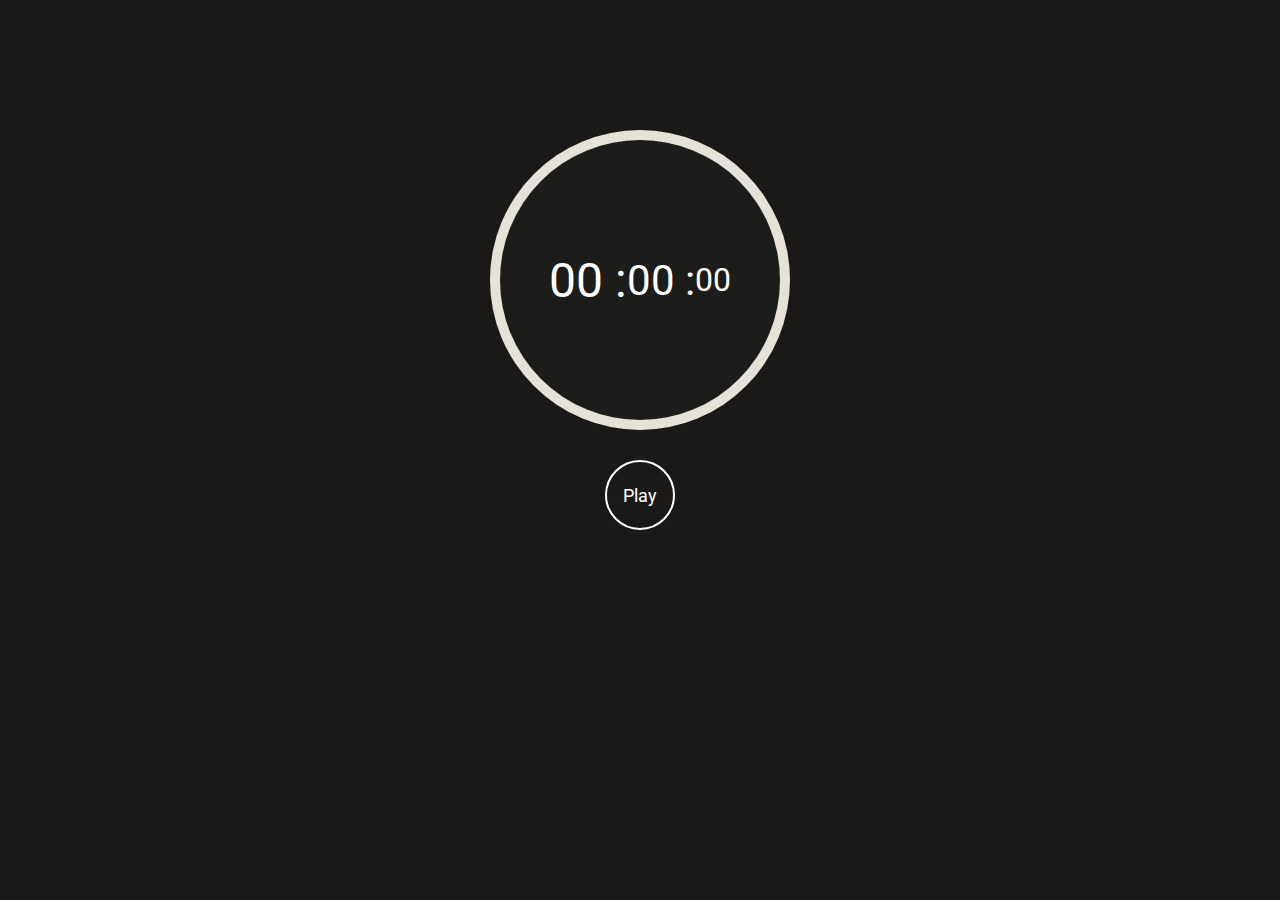
<file: Prodigy Internship/PRODIGY_WD_02/index.html>
<!DOCTYPE html>
<html lang="en">

<head>
    <meta charset="UTF-8">
    <meta name="viewport" content="width=device-width, initial-scale=1.0">
    <title>StopWatch</title>
    <link rel="preconnect" href="https://fonts.googleapis.com">
    <link rel="preconnect" href="https://fonts.gstatic.com" crossorigin>
    <link href="https://fonts.googleapis.com/css2?family=Roboto&display=swap" rel="stylesheet">
    <link rel="shortcut icon" href="assets/img/favicon.ico" type="image/x-icon" />
    <link rel="stylesheet" href="assets/style.css">
    <script src="assets/script.js" defer></script>
</head>

<body>
    <div class="container">
        <div class="watch">
            <div class="outer-circle">
                <div class="inner-circle">
                    <span class="min">00 :</span>
                    <span class="sec">00 :</span>
                    <span class="msec">00</span>
                </div>
            </div>
        </div>
    </div>
    <div class="buttons">
        <button class="resetbtn btn visibility">Reset</button>
        <button class="playbtn btn">Play</button>
        <button class="lapbtn btn visibility">Lap</button>
    </div>
    <ul class="laps">
    </ul>
    <button class="clearbtn laptime">Clear</button>
</body>

</html>
</file>
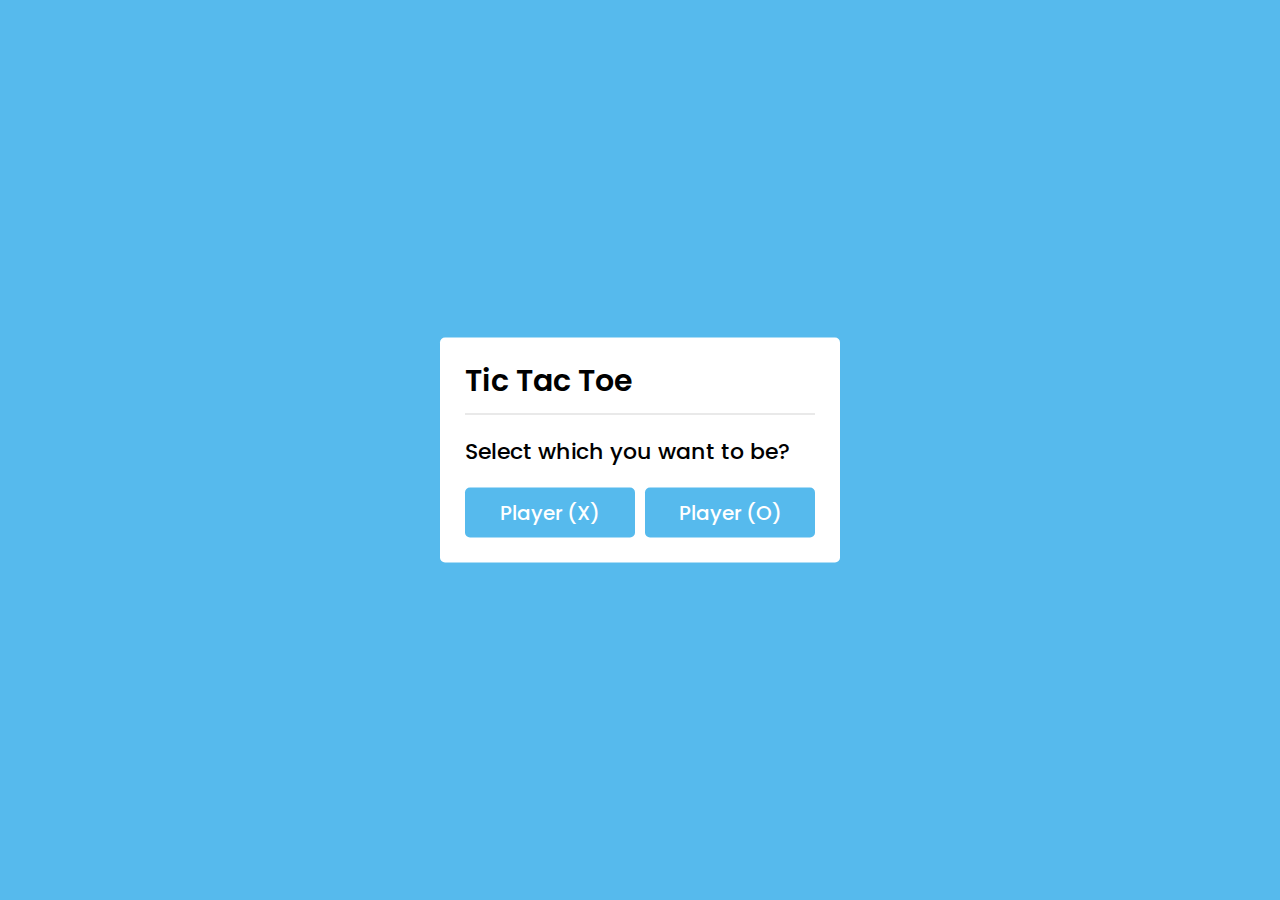
<file: Prodigy Internship/PRODIGY_WD_03/index.html>
<!DOCTYPE html>
<html lang="en">
<head>
    <meta charset="UTF-8">
    <link rel="shortcut icon" href="img/tic-tac-toe.png" type="image/x-icon">
    <title>TicTacToe</title>
    <link rel="stylesheet" href="style.css">
    <link rel="stylesheet" href="https://cdnjs.cloudflare.com/ajax/libs/font-awesome/5.15.3/css/all.min.css"/>
</head>
<body>
  <!-- select box -->
  <div class="select-box">
    <header>Tic Tac Toe</header>
    <div class="content">
      <div class="title">Select which you want to be?</div>
      <div class="options">
        <button class="playerX">Player (X)</button>
        <button class="playerO">Player (O)</button>
      </div>
    </div>
  </div> 

  <!-- playboard section -->
  <div class="play-board">
    <div class="details">
      <div class="players">
        <span class="Xturn">X's Turn</span>
        <span class="Oturn">O's Turn</span>
        <div class="slider"></div>
      </div>
    </div>
    <div class="play-area">
      <section>
        <span class="box1"></span>
        <span class="box2"></span>
        <span class="box3"></span>
      </section>
      <section>
        <span class="box4"></span>
        <span class="box5"></span>
        <span class="box6"></span>
      </section>
      <section>
        <span class="box7"></span>
        <span class="box8"></span>
        <span class="box9"></span>
      </section>
    </div>
  </div>

  <!-- result box -->
  <div class="result-box">
    <div class="won-text"></div>
    <div class="btn"><button>Replay</button></div>
  </div>

  <script src="script.js"></script>

</body>
</html>
</file>
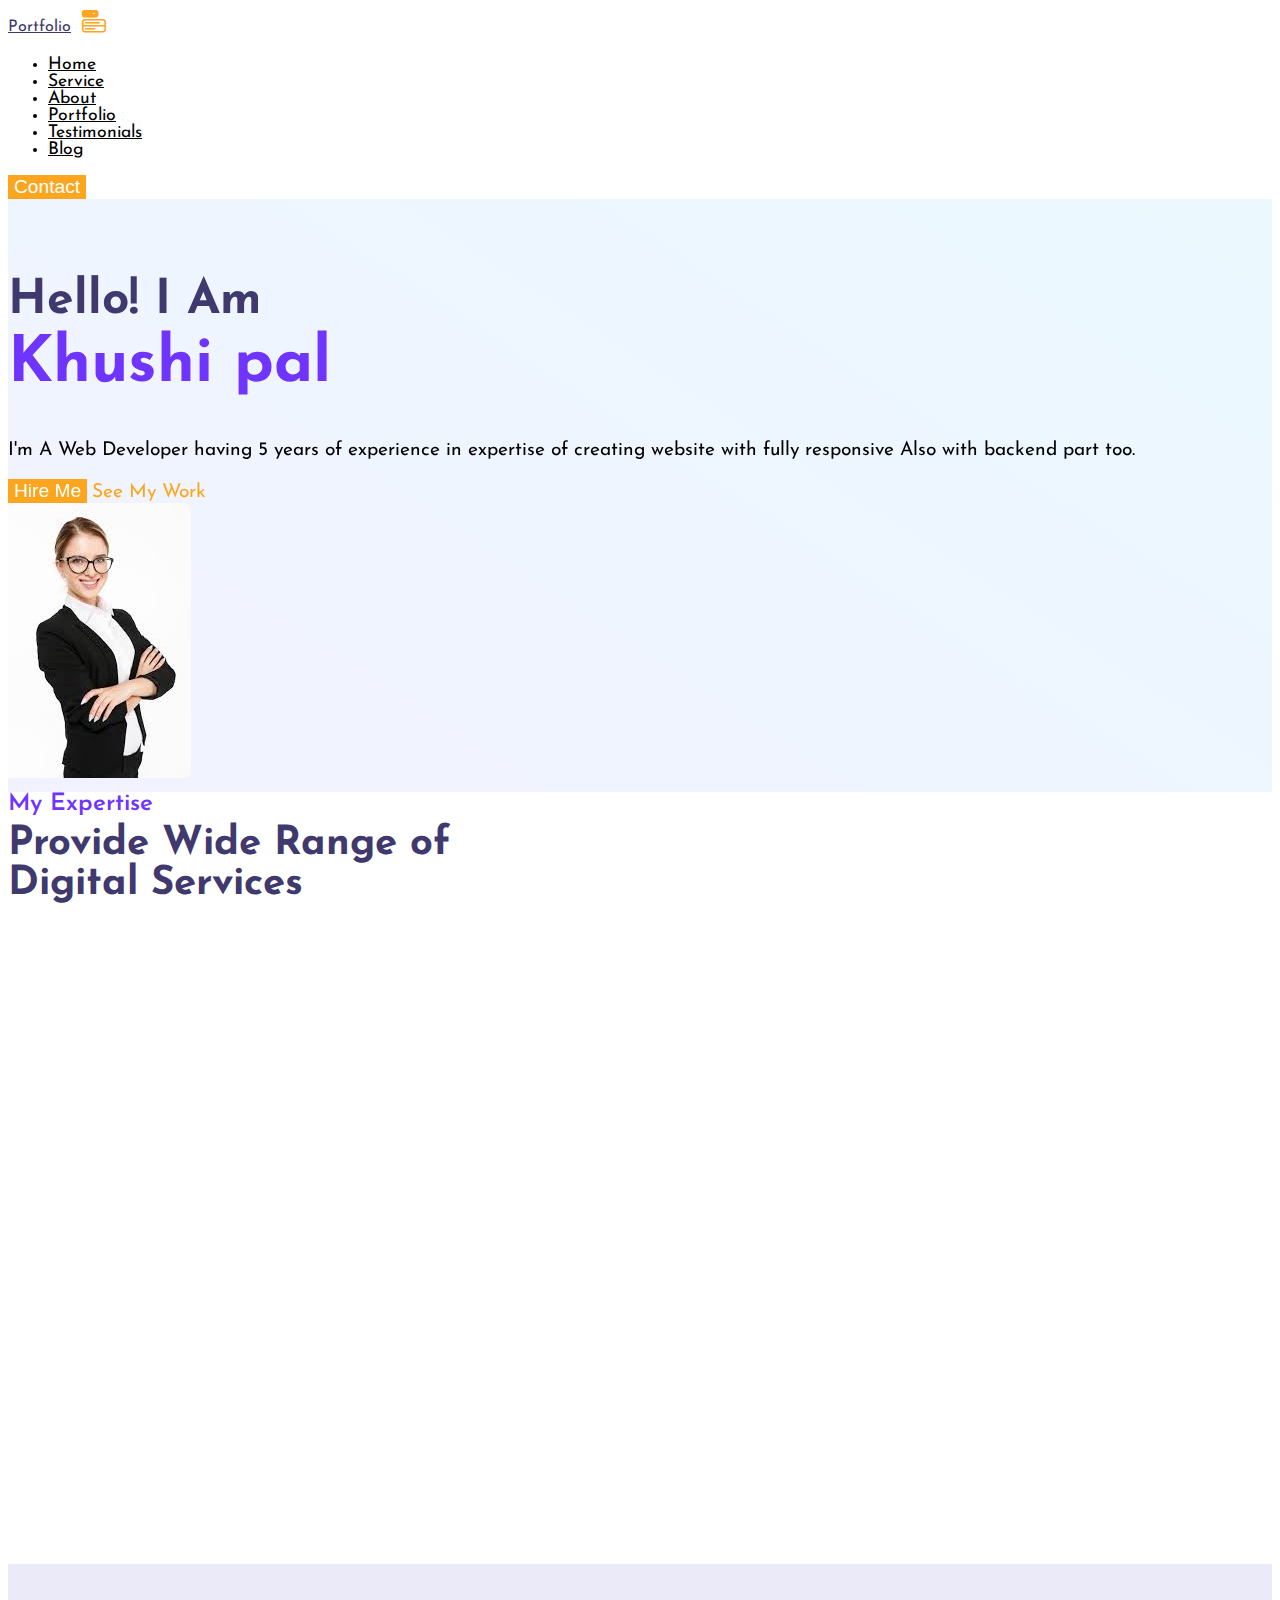
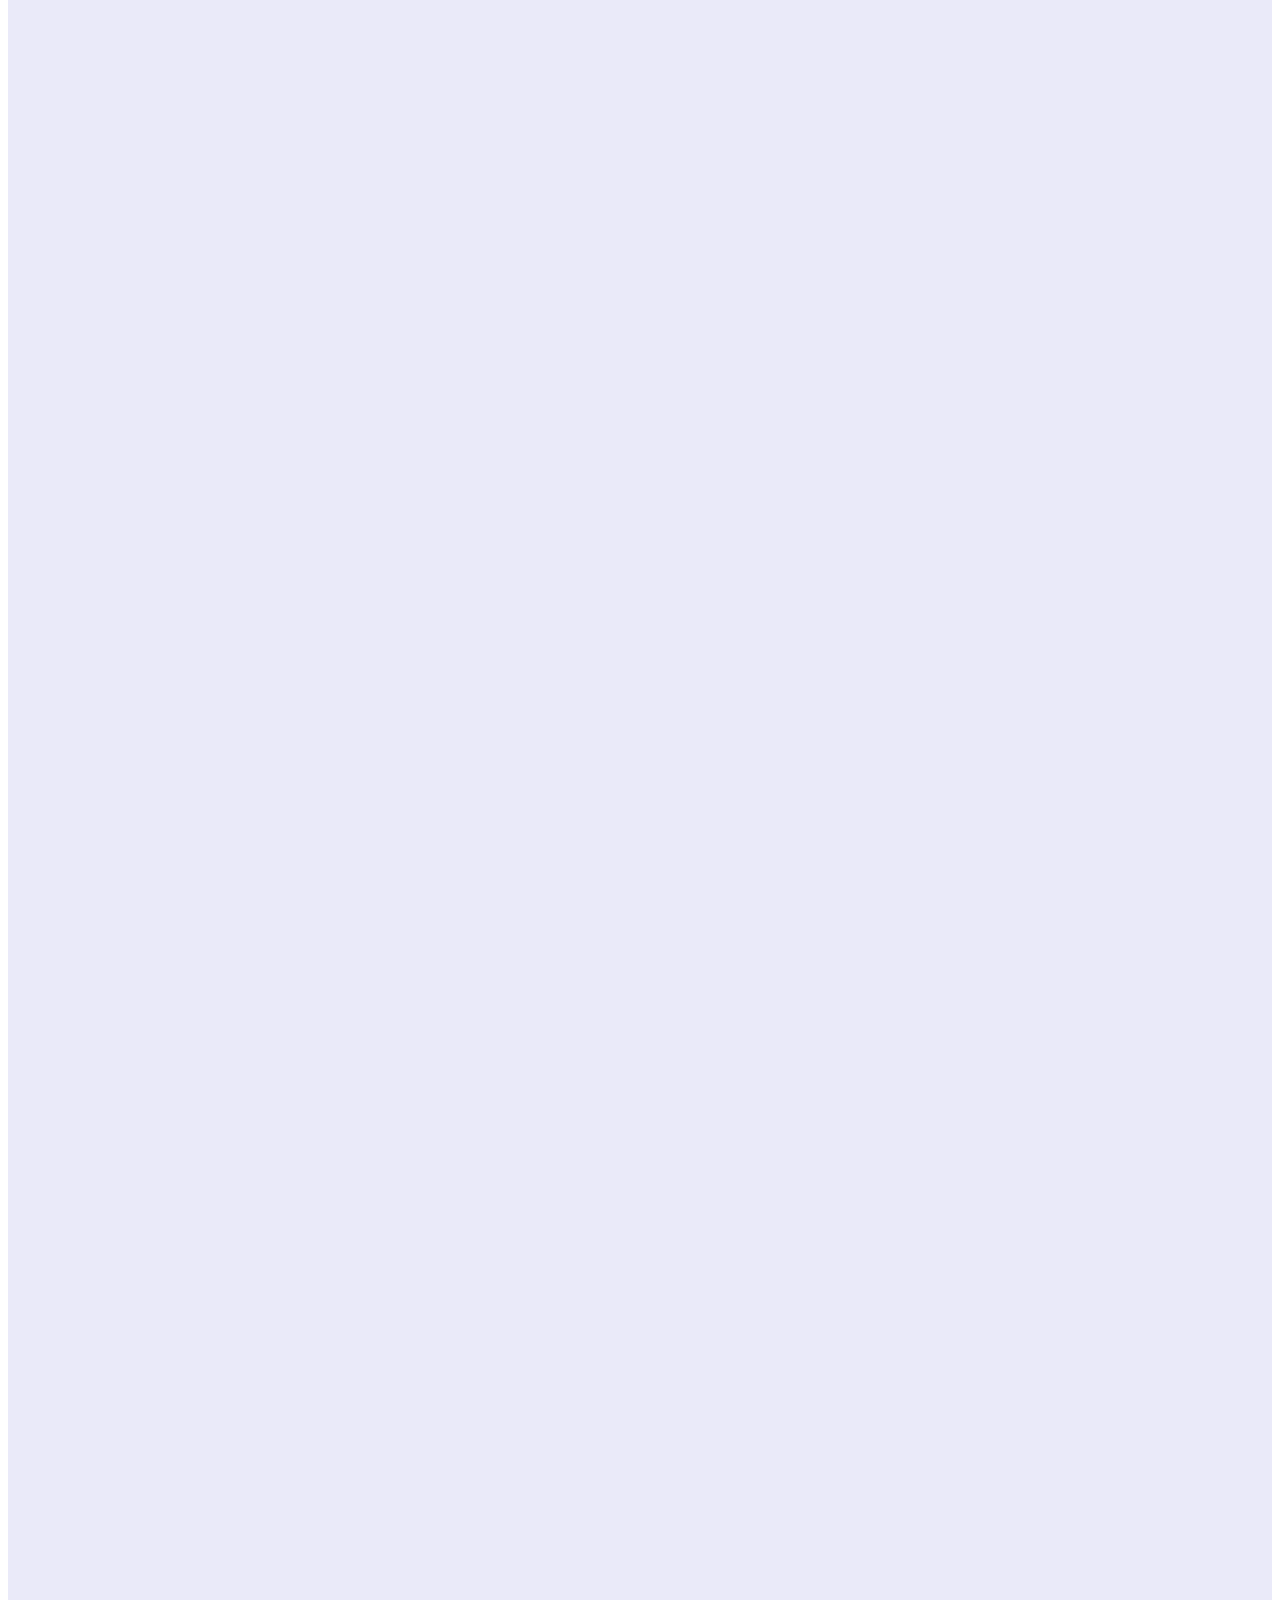
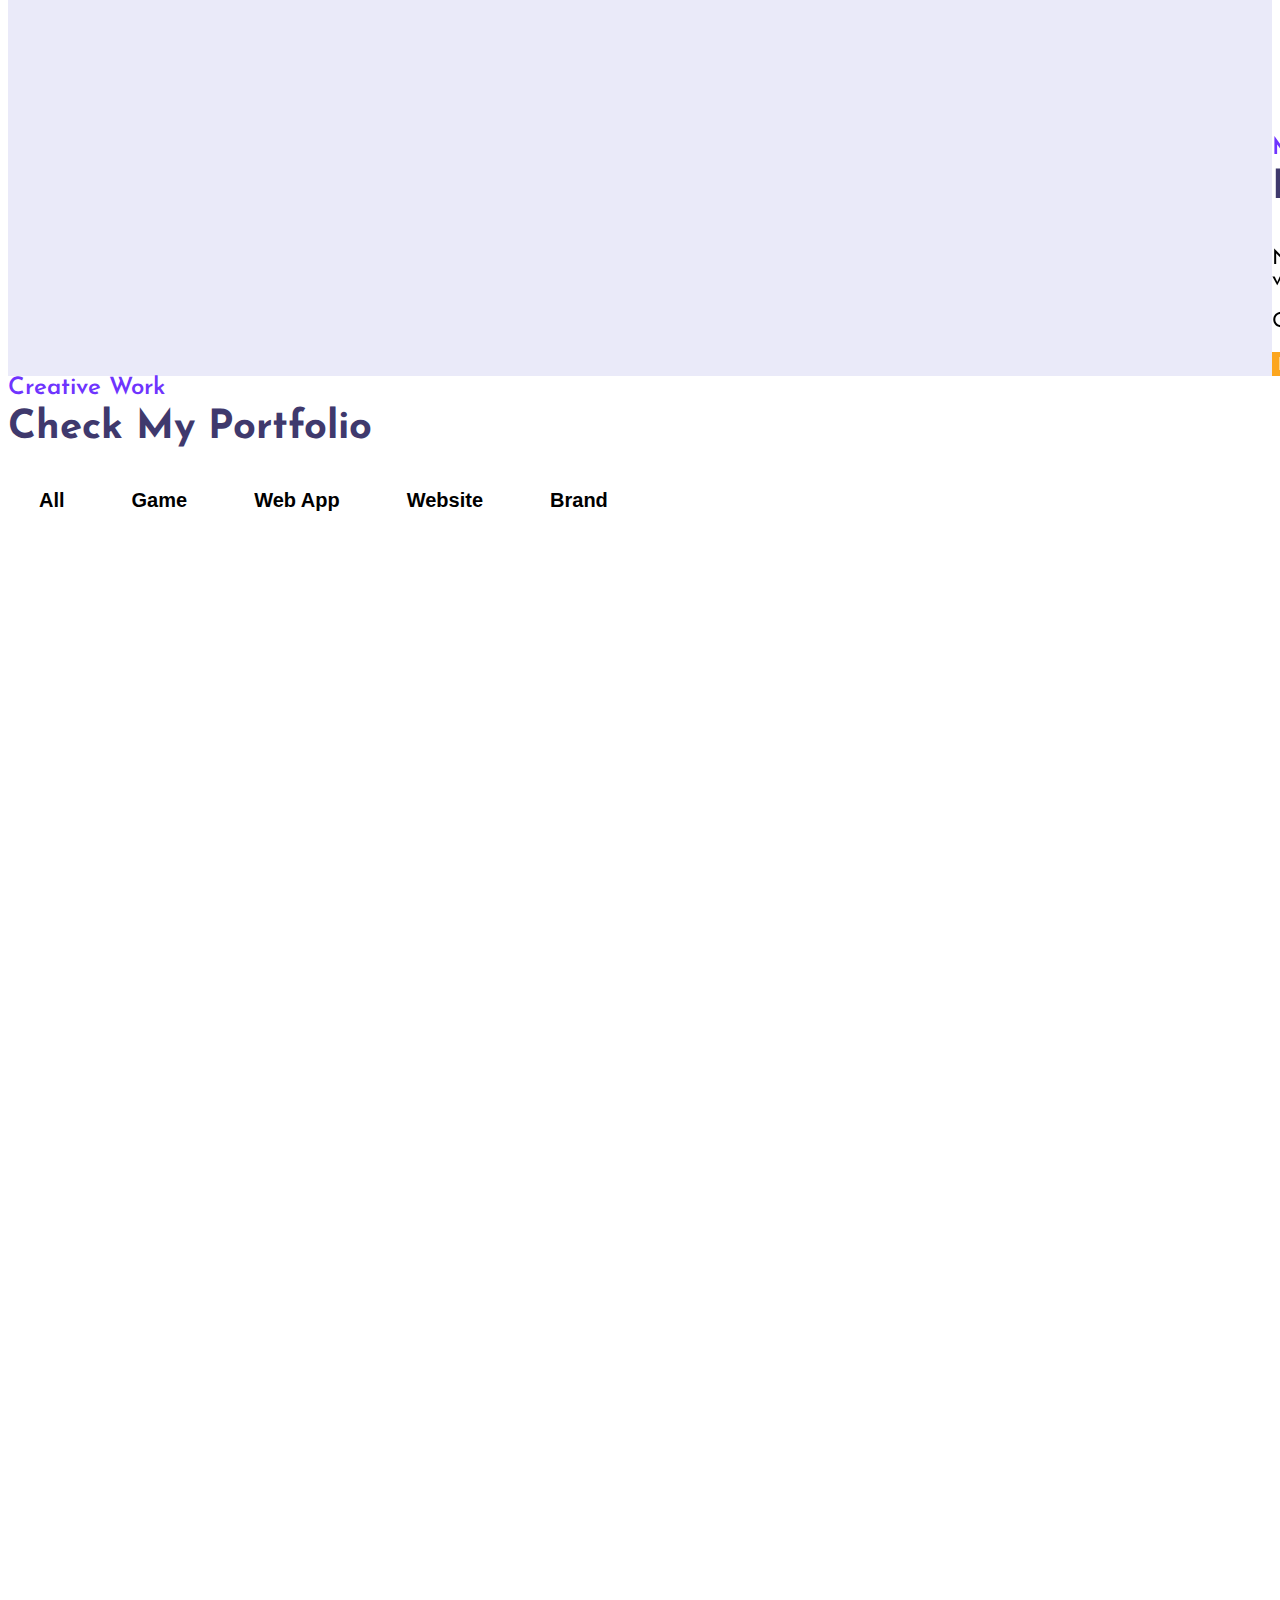
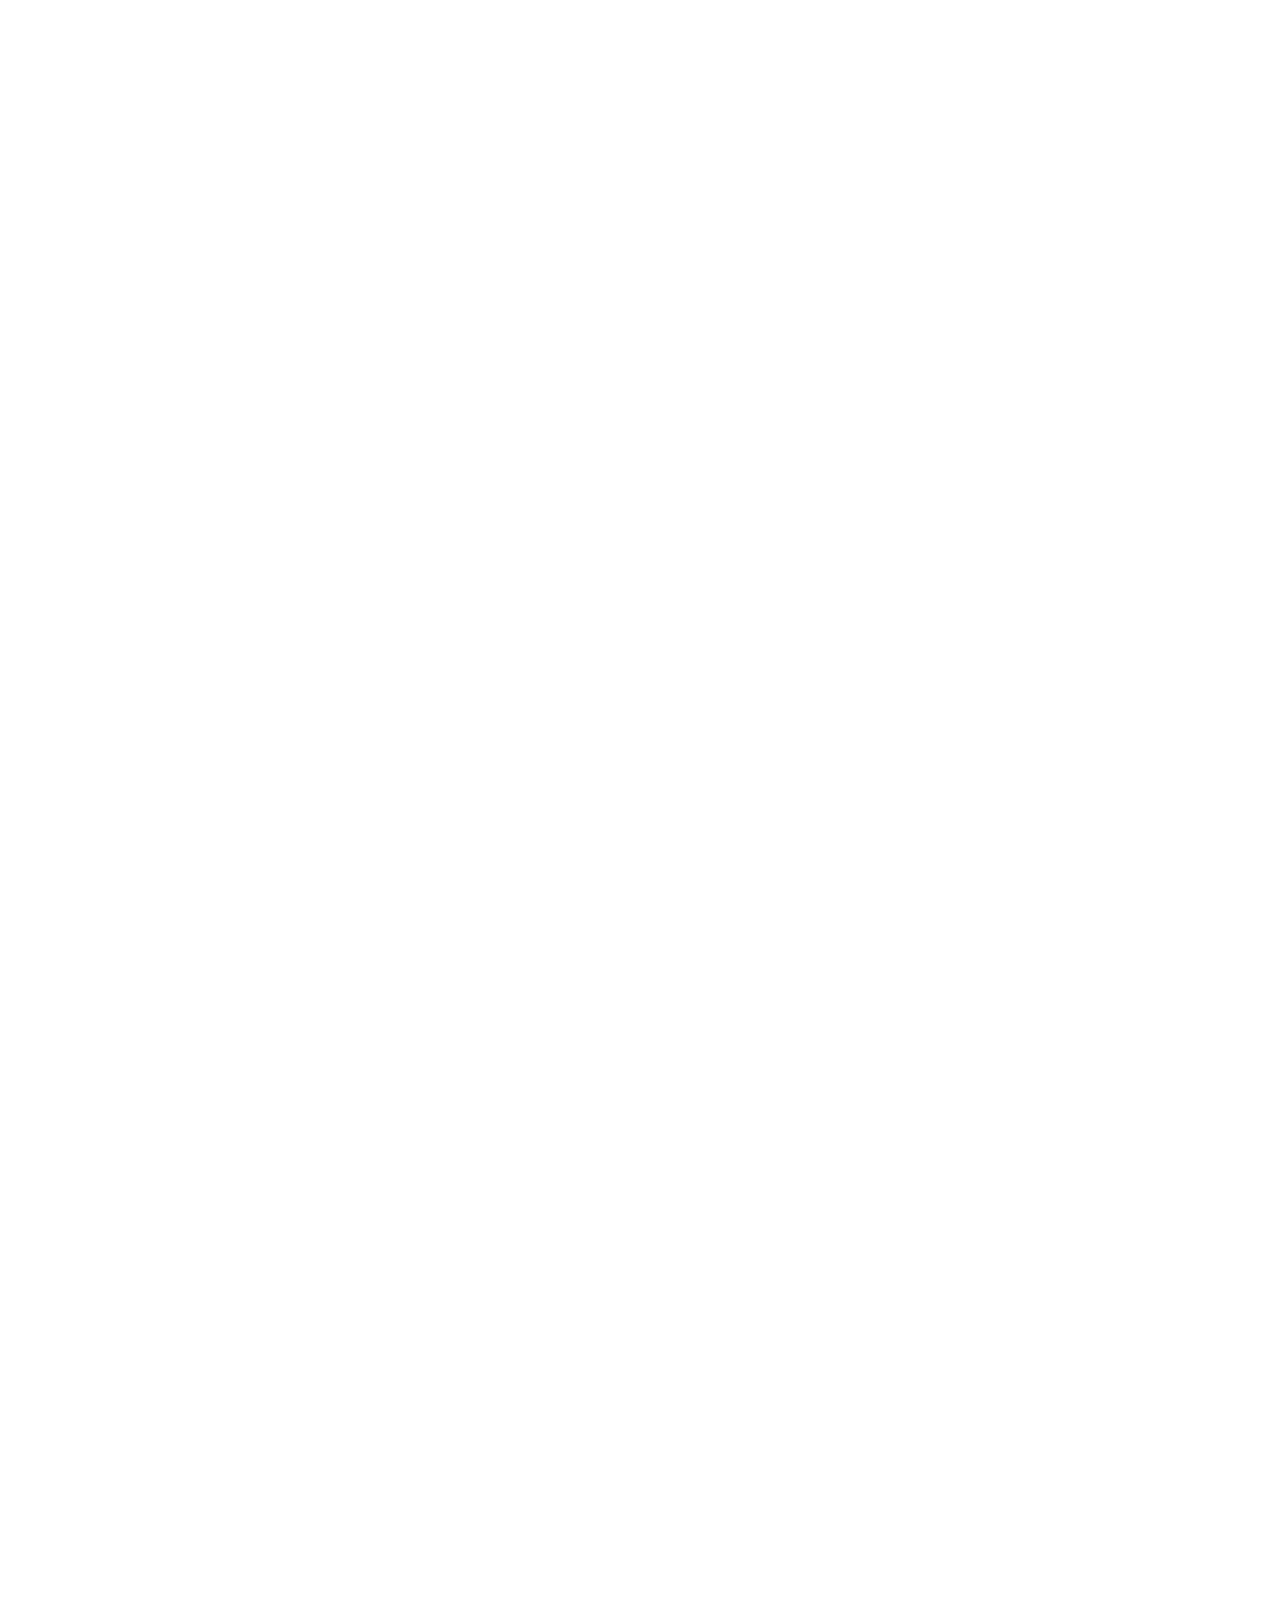
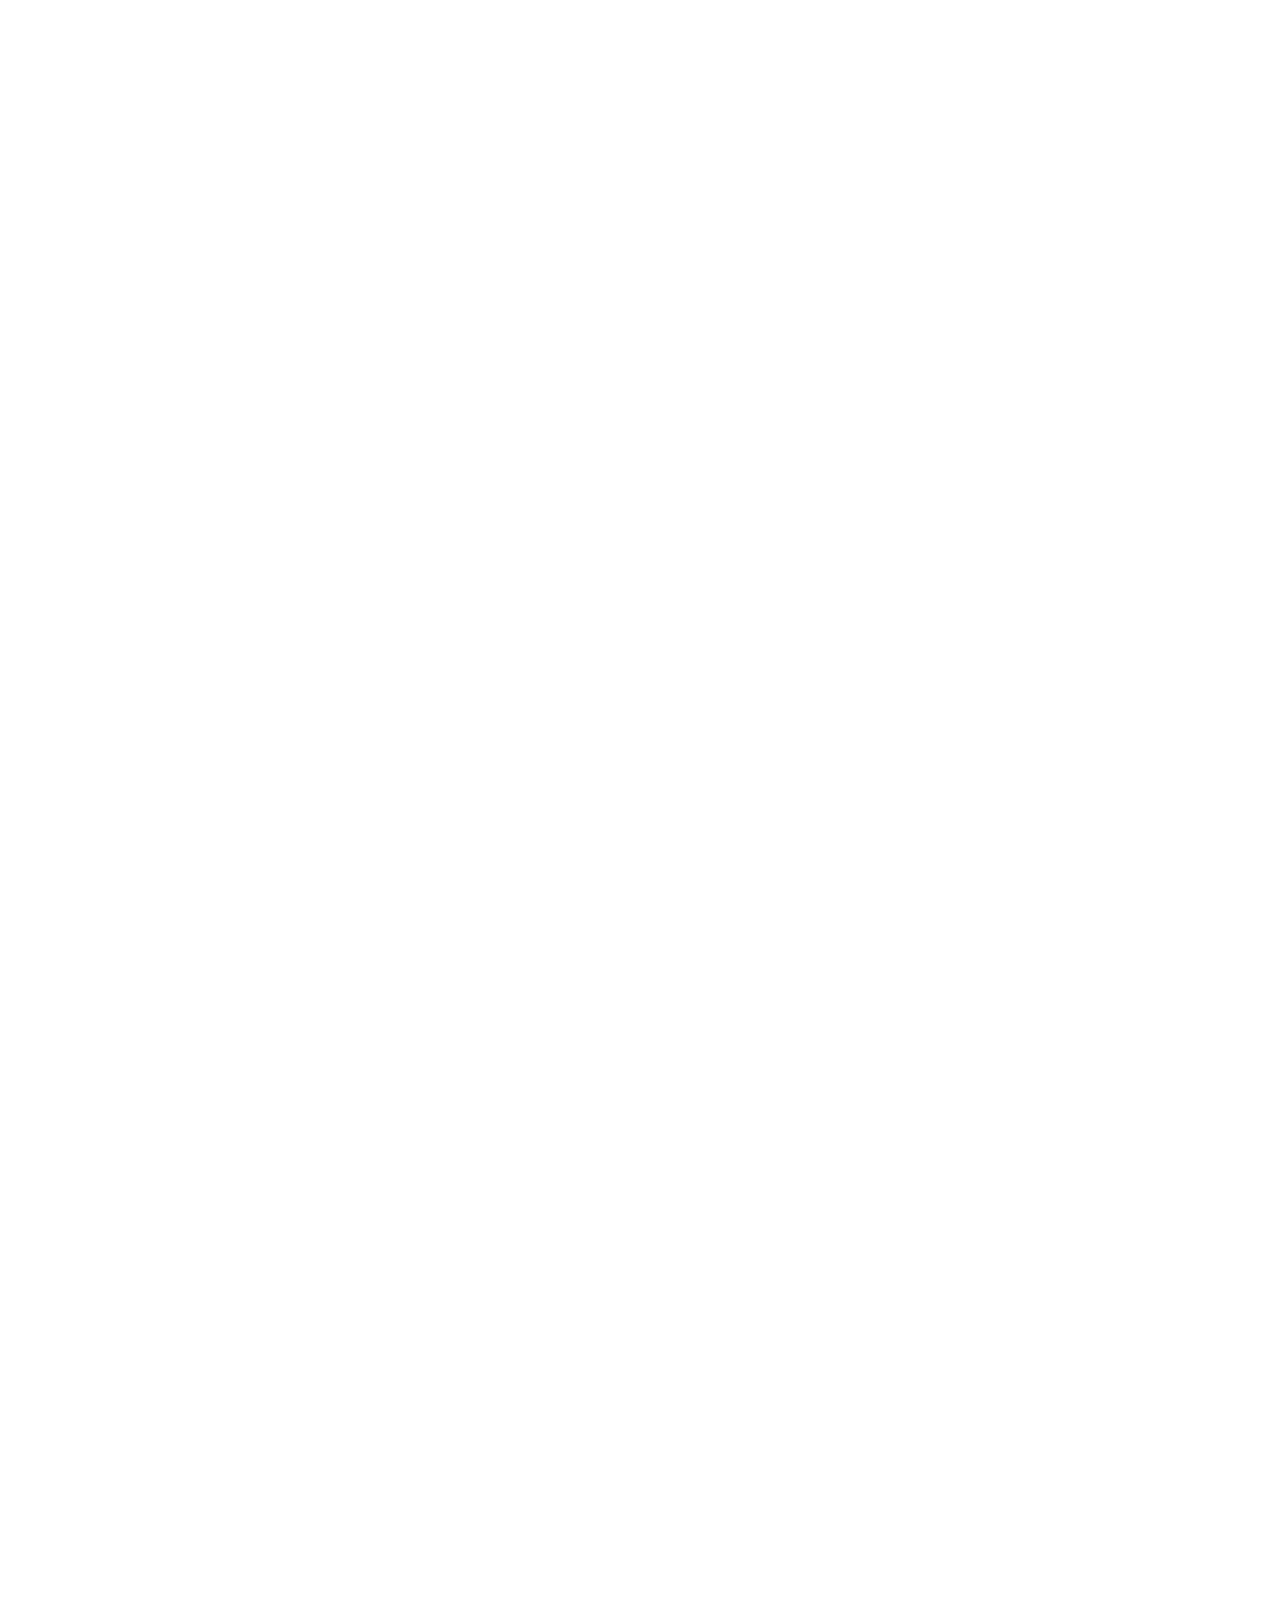
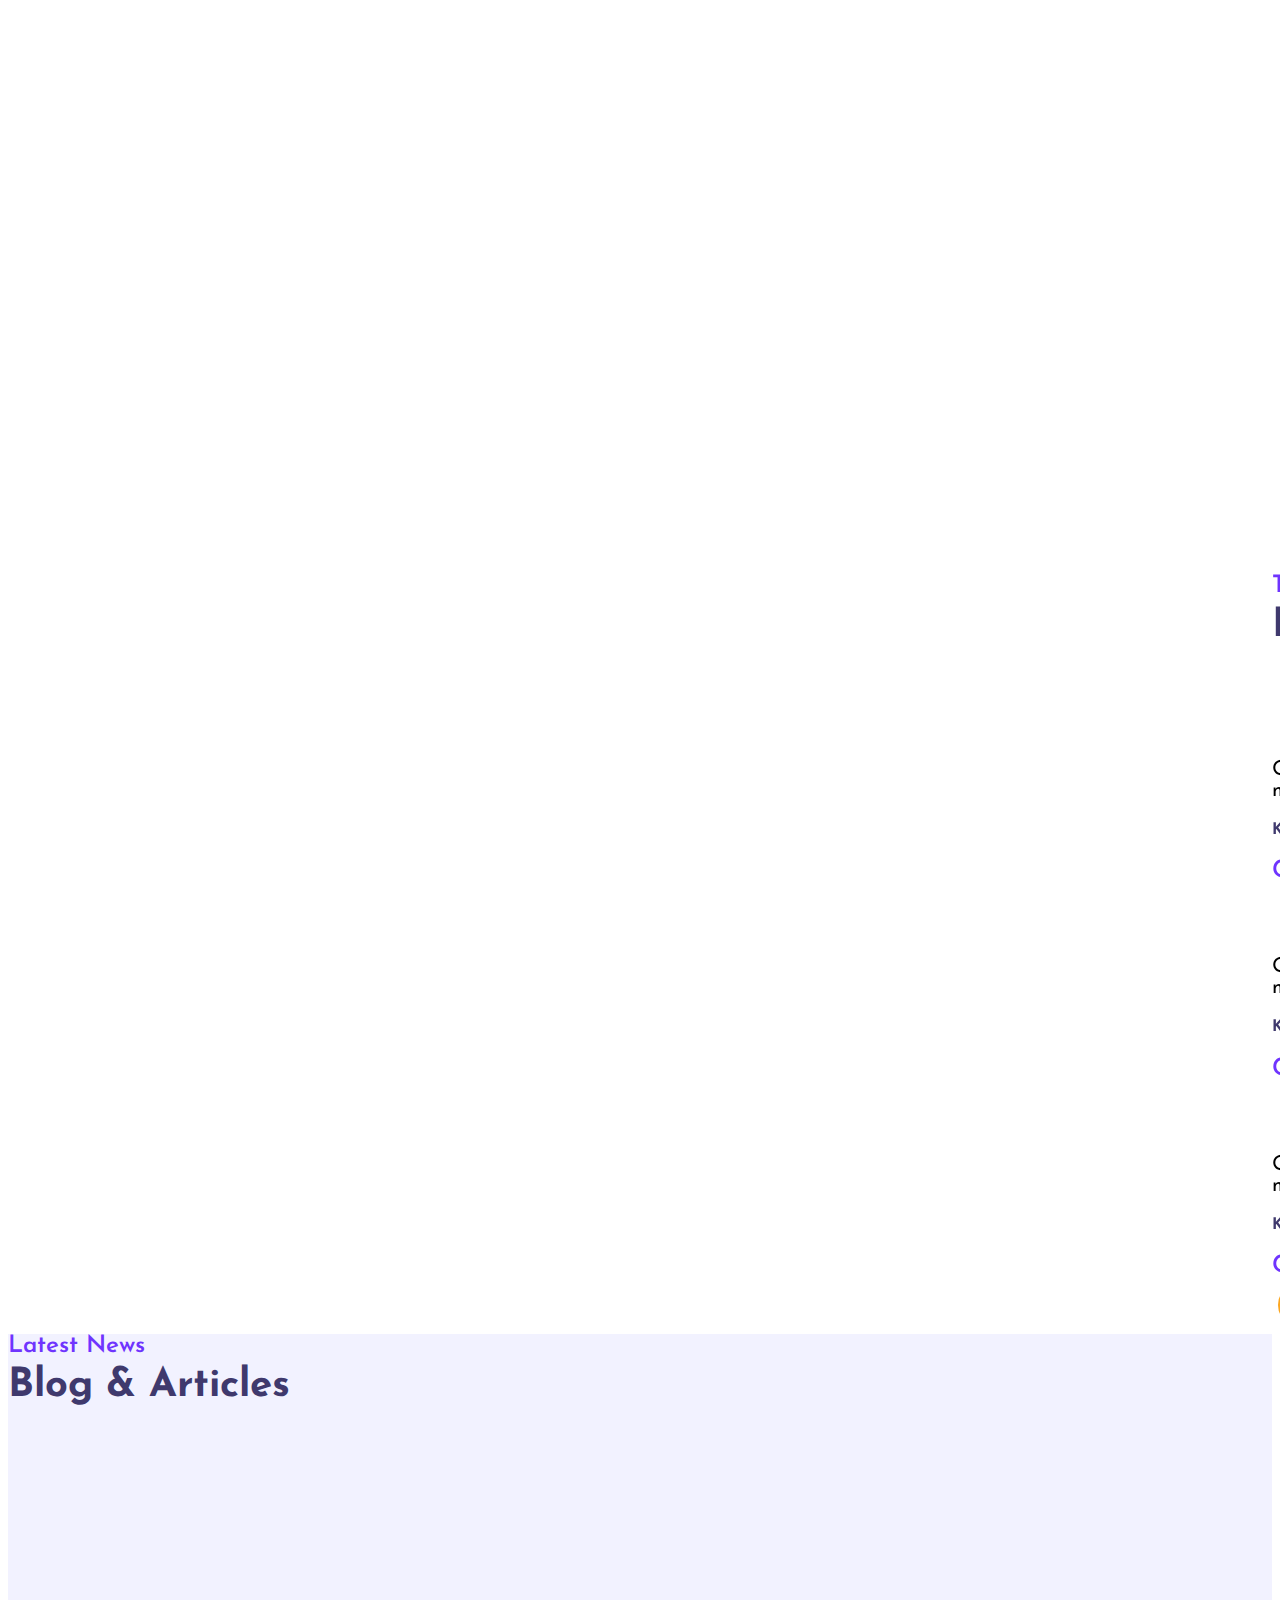
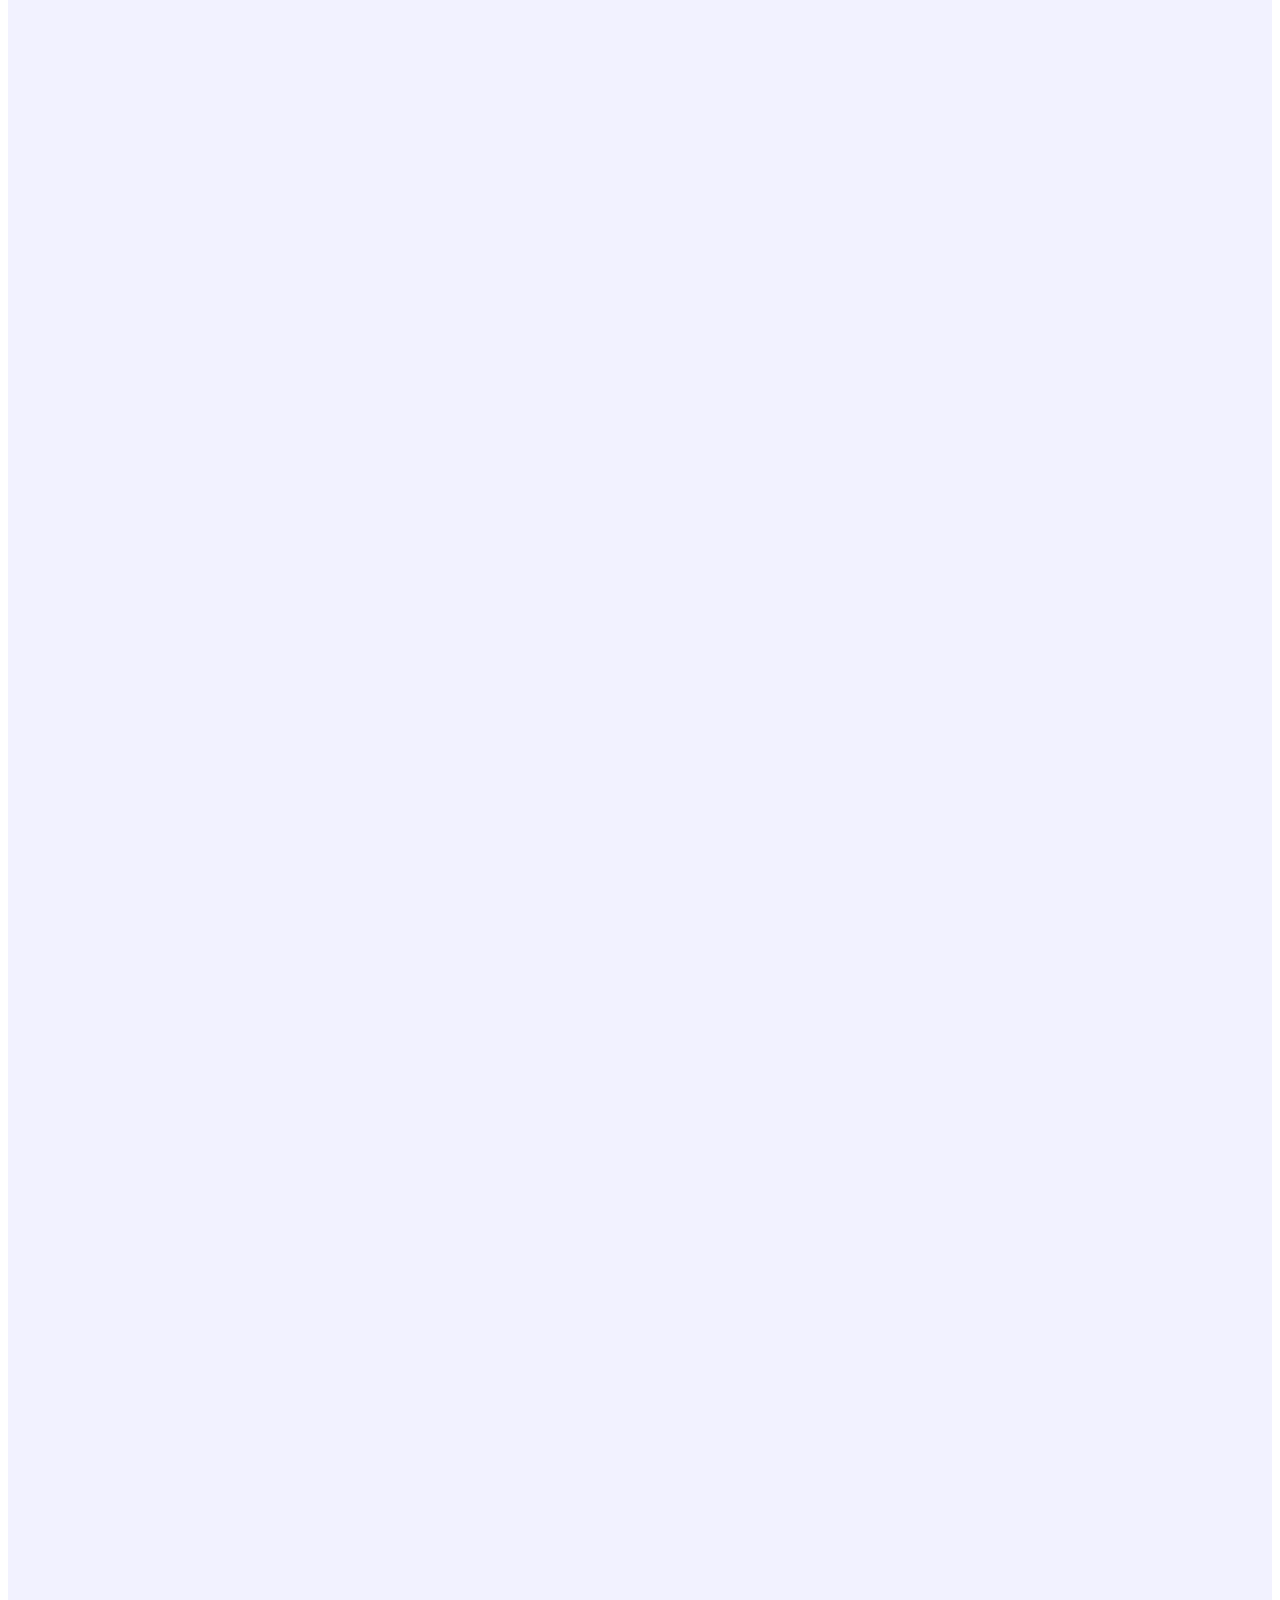
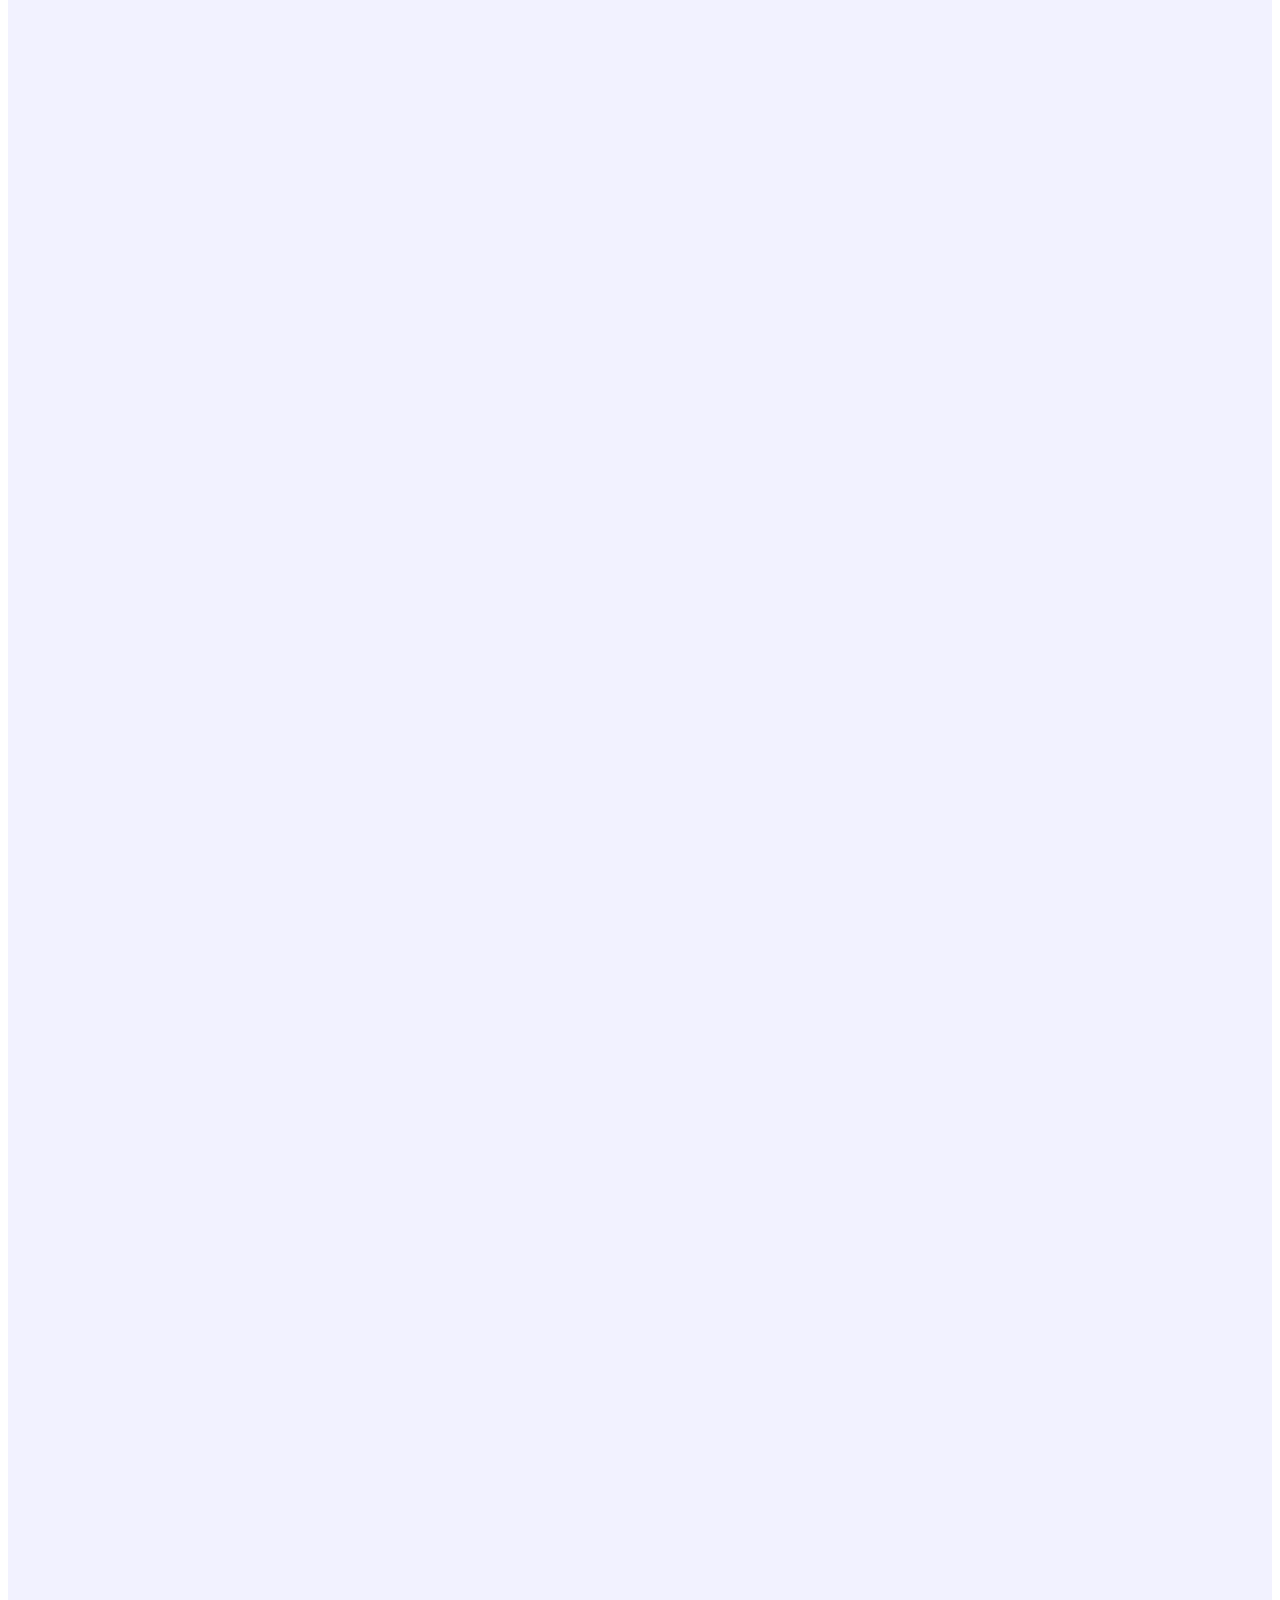
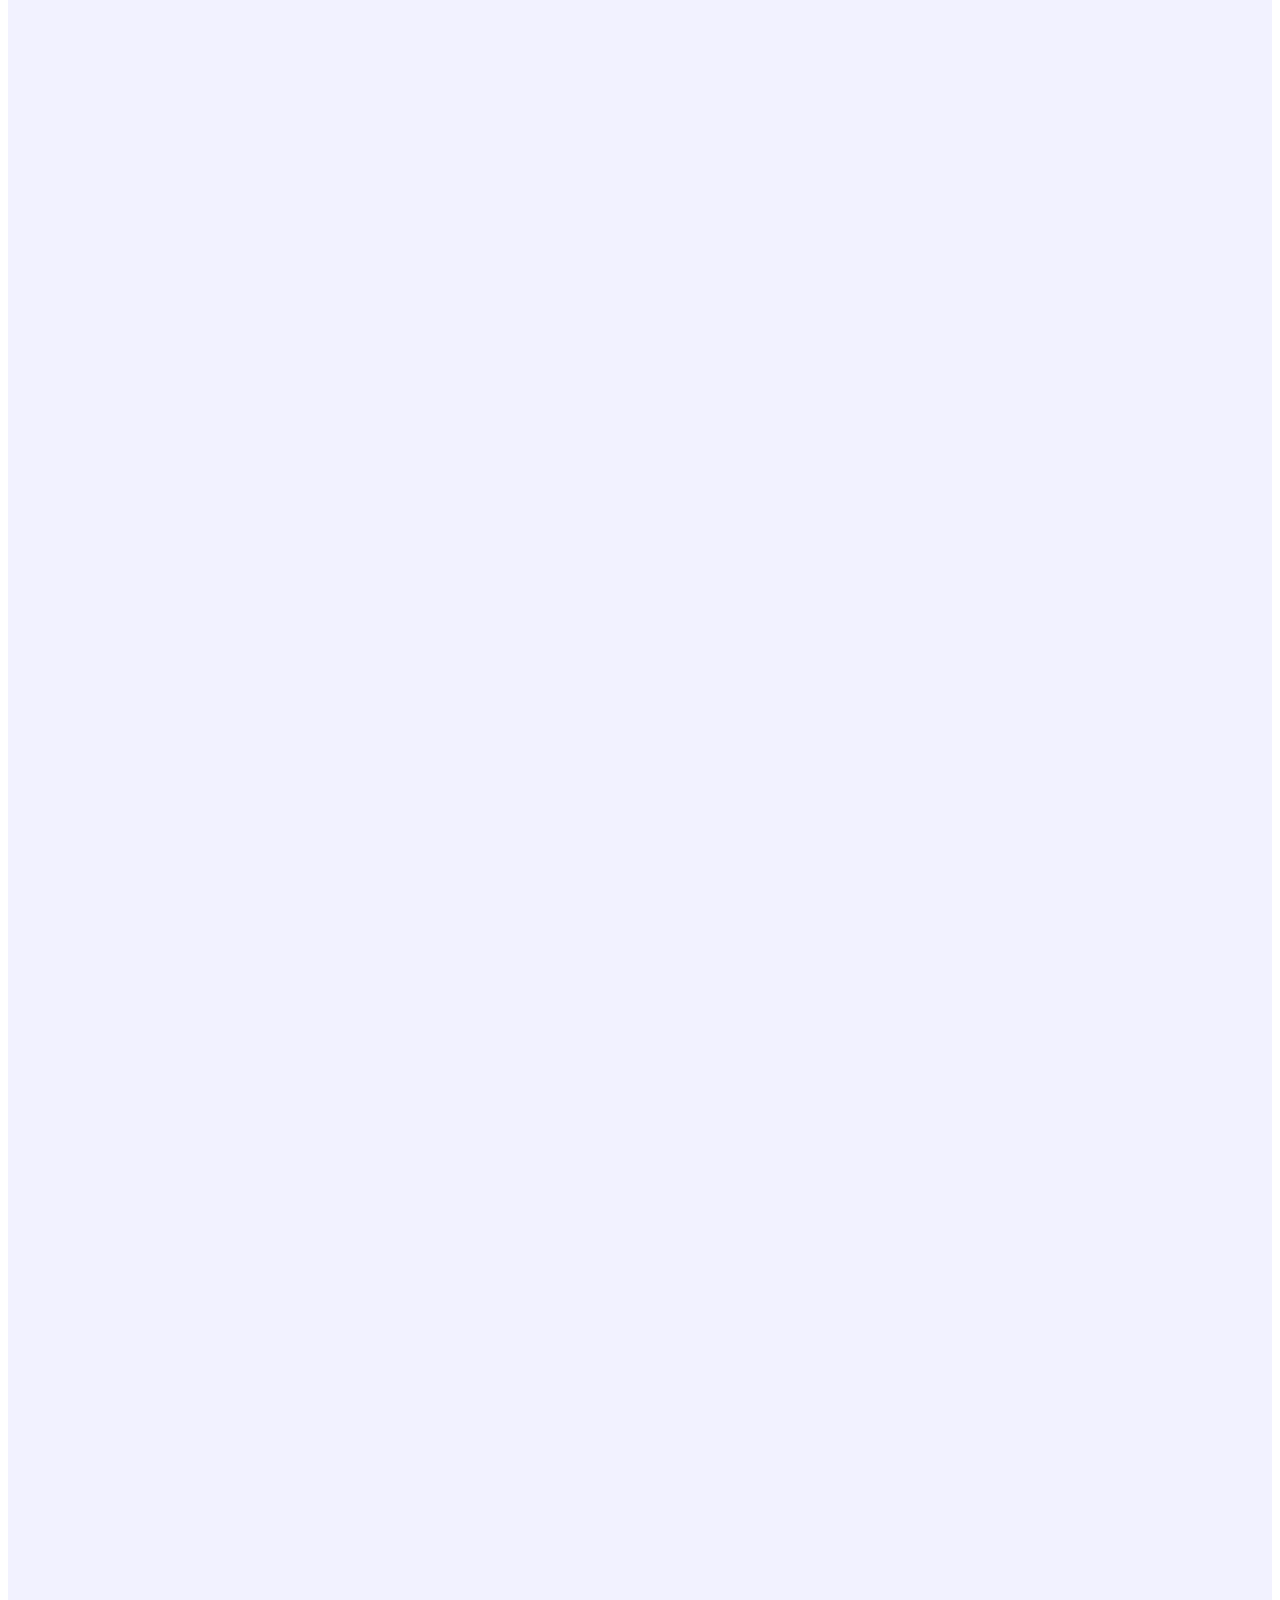
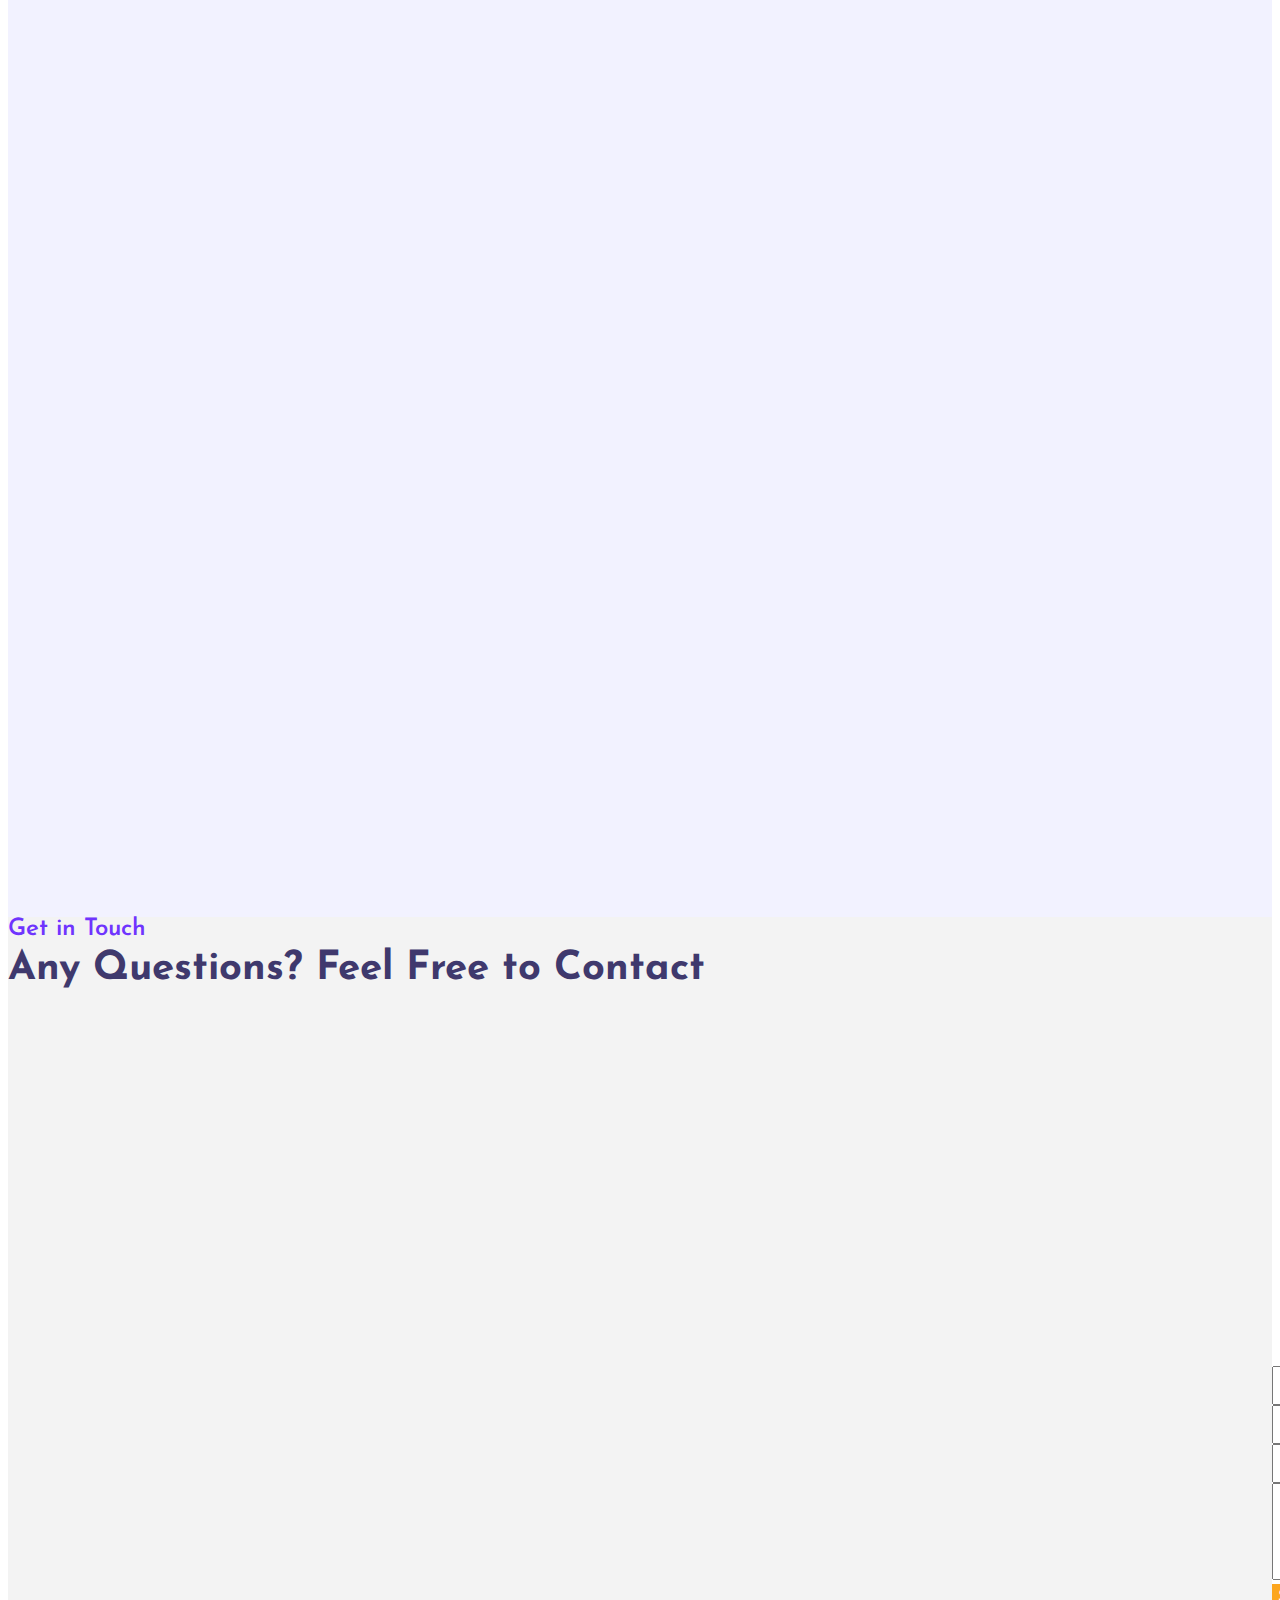
<file: Prodigy Internship/PRODIGY_WD_04/index.html>
<!DOCTYPE html>
<html lang="en">
  <head>
    <meta charset="UTF-8" />
    <meta http-equiv="X-UA-Compatible" content="IE=edge" />
    <meta name="viewport" content="width=device-width, initial-scale=1.0" />
    <title>Personal Portfolio - Khushi pal

    </title>

    <!-- bootstrap css cdn link  -->
    <link
      href="https://cdn.jsdelivr.net/npm/bootstrap@5.2.3/dist/css/bootstrap.min.css"
      rel="stylesheet"
      integrity="sha384-rbsA2VBKQhggwzxH7pPCaAqO46MgnOM80zW1RWuH61DGLwZJEdK2Kadq2F9CUG65"
      crossorigin="anonymous"
    />

    <!-- custom css file -->
    <link rel="stylesheet" href="css/style.css" />

    <!-- google font link -->
    <link rel="preconnect" href="https://fonts.googleapis.com" />
    <link rel="preconnect" href="https://fonts.gstatic.com" crossorigin />
    <link
      href="https://fonts.googleapis.com/css2?family=Josefin+Sans:wght@300;400;500;600;700&display=swap"
      rel="stylesheet"
    />

    <!-- bootstrap icon cdn link  -->
    <link
      rel="stylesheet"
      href="https://cdn.jsdelivr.net/npm/bootstrap-icons@1.10.4/font/bootstrap-icons.css"
    />

    <!-- for adding animation to website we have use AOS library 
    AOS Library css file cdn link -->
    <link rel="stylesheet" href="https://unpkg.com/aos@next/dist/aos.css" />

    <!-- jquery cdn link  -->
    <script src="https://ajax.googleapis.com/ajax/libs/jquery/3.6.4/jquery.min.js"></script>
  </head>
  <body>
    <!-- navbar starts -->
    <nav
      id="navbar-top"
      class="navbar navbar-expand-lg navbar-light bg-white sticky-top"
    >
      <div class="container-fluid px-5">
        <a class="navbar-brand fw-bold fs-2" href="#" style="color: #3f396d"
          >Portfolio</a
        >
        <button
          class="nav-menu d-md-none"
          type="button"
          data-bs-toggle="collapse"
          data-bs-target="#navbarNav"
        >
          <i class="bi bi-menu-button-fill"></i>
        </button>
        <div
          class="collapse navbar-collapse justify-content-center"
          id="navbarNav"
        >
          <ul class="navbar-nav gap-4" style="font-size: 1.1rem">
            <li class="nav-item">
              <a class="nav-link" aria-current="page" href="#">Home</a>
            </li>
            <li class="nav-item">
              <a class="nav-link" href="#service">Service</a>
            </li>
            <li class="nav-item">
              <a class="nav-link" href="#about">About</a>
            </li>
            <li class="nav-item">
              <a class="nav-link" href="#portfolio">Portfolio</a>
            </li>
            <li class="nav-item">
              <a class="nav-link" href="#testimonial">Testimonials</a>
            </li>
            <li class="nav-item">
              <a class="nav-link" href="#blog">Blog</a>
            </li>
          </ul>
        </div>
        <button class="c-btn ms-4 py-2 px-4 rounded-pill d-none d-md-block">Contact</button>
      </div>
    </nav>
    <!-- navbar ends here -->

    <!-- home section starts  -->
    <section class="home pt-5 pb-5" id="home">
      <div class="row justify-content-evenly align-middle">
        <!-- here data-aos is used for adding aos animation  -->
        <div class="col-10 col-md-6 text-center text-md-start" data-aos="slide-right">
          <h2 style="color: #3f396d">
            Hello! I Am <br /><span class="c-orange">Khushi pal</span>
          </h2>
          <p class="text-muted">
            I'm A Web Developer having 5 years of experience in expertise of
            creating website with fully responsive Also with backend part too.
          </p>
          <button class="c-btn h-btn mt-3 py-3 px-5 rounded-pill">
            Hire Me
          </button>
          <a href="" class="link ms-4 d-none">See My Work</a>
        </div>
        <div class="col-10 col-md-4 d-none d-md-block">
          <img src="images/banner-01 (3).webp" class="img-fluid" alt="" />
        </div>
      </div>
    </section>
    <!-- home section ends here -->

    <!-- expertise section starts -->
    <section class="expertise mt-5" id="service">
      <div class="heading text-center">
        <small>My Expertise</small>
        <h3>
          Provide Wide Range of <br />
          Digital Services
        </h3>
      </div>
      <div class="row justify-content-evenly mt-5">
        <div class="col-10 col-md-4" data-aos="fade-up">
          <div class="service-card">
            <div class="img">
              <img
                src="images/service-icon1.png"
                class="w-25 img-fluid img"
                alt=""
              />
            </div>
            <div class="content mt-3">
              <h4>Web Design</h4>
              <p class="text-muted">
                Dolor repellendus temporibus autem quibusdam officiis debitis
                rerum neces aibus minima veniam.
              </p>
              <a href="" class="link">Read More</a>
            </div>
          </div>
        </div>
        <div class="col-md-4 col-10" data-aos="fade-up">
          <div class="service-card">
            <div class="img">
              <img
                src="images/service-icon2.png"
                class="w-25 img-fluid img"
                alt=""
              />
            </div>
            <div class="content mt-3">
              <h4>Web Development</h4>
              <p class="text-muted">
                Dolor repellendus temporibus autem quibusdam officiis debitis
                rerum neces aibus minima veniam.
              </p>
              <a href="" class="link">Read More</a>
            </div>
          </div>
        </div>
        <div class="col-md-4 col-10" data-aos="fade-up">
          <div class="service-card">
            <div class="img">
              <img
                src="images/service-icon3.png"
                class="w-25 img-fluid img"
                alt=""
              />
            </div>
            <div class="content mt-3">
              <h4>Debugging</h4>
              <p class="text-muted">
                Dolor repellendus temporibus autem quibusdam officiis debitis
                rerum neces aibus minima veniam.
              </p>
              <a href="" class="link">Read More</a>
            </div>
          </div>
        </div>
      </div>
    </section>
    <!-- expertise section ends here -->

    <!-- skill section starts -->
    <section class="skill mt-5 py-5" id="about">
      <div class="row justify-content-evenly">
        <div class="col-10 col-md-5 skill-with-progress" data-aos="slide-right">
          <div class="row justify-content-evenly">
            <div class="col-10 col-md-6">
              <div class="progress-card ms-3 ms-md-0">
                <div class="circular-progress html-css">
                  <span class="progress-value html-progress">0%</span>
                </div>
                <br />
                <span class="text">HTML & CSS</span>
              </div>
            </div>
            <div class="col-10 col-md-6 mt-4 mt-md-0">
              <div class="progress-card ms-3 ms-md-0">
                <div class="circular-progress javascript">
                  <span class="progress-value javascript-progress">0%</span>
                </div>
                <br />
                <span class="text">JavaScript</span>
              </div>
            </div>
          </div>
          <div class="row justify-content-evenly mt-4">
            <div class="col-10 col-md-6">
              <div class="progress-card ms-3 ms-md-0">
                <div class="circular-progress php">
                  <span class="progress-value php-progress">0%</span>
                </div>
                <br />
                <span class="text">PHP</span>
              </div>
            </div>
            <div class="col-10 col-md-6 mt-4 mt-md-0">
              <div class="progress-card ms-3  ms-md-0">
                <div class="circular-progress reactjs">
                  <span class="progress-value reactjs-progress">0%</span>
                </div>
                <br>
                <span class="text">ReactJS</span>
              </div>
            </div>
          </div>
        </div>
        <div class="col-10 col-md-5 skill-detail" data-aos="slide-left">
          <div class="heading mt-5 mt-md-3">
            <small>My Skills</small>
            <h3>Beautiful & Unique Digital Experiences</h3>
            <p class="text-muted">
              Nostrum exercitationem ullam corporis suscipit laborioa nisi ut
              aliquid exrea commodi consequatur magni dolores aos qui ratione
              voluptatem nesciunt.
            </p>
            <p class="text-muted">
              Quia voluptas sit aspernatur aut odit aut fugit, sed ruiano
              consequntar magni dolores.
            </p>
            <button class="c-btn h-btn mt-3 py-3 px-5 rounded-pill">
              <!-- here download attribute is used for adding download functionality to button  -->
              <a
                href="Entry Level Web Developer Resume.pdf"
                download="SampleCV"
                style="text-decoration: none;color: #fff;"
                >Download CV</a
              >
            </button>
          </div>
        </div>
      </div>
    </section>
    <!-- skill section end here -->

    <!-- portfolio section starts here -->
    <section class="portfolio" id="portfolio">
      <div class="heading text-center pt-5">
        <small>Creative Work</small>
        <h3>Check My Portfolio</h3>
      </div>

      <div id="myBtnContainer" class="text-center mt-4">
        <!-- here we will create custom attribute using data- for filtering -->
        <button class="filter-item" data-filter="all">All</button>
        <button class="filter-item" data-filter="game">Game</button>
        <button class="filter-item" data-filter="webapp">Web App</button>
        <button class="filter-item" data-filter="website">Website</button>
        <button class="filter-item" data-filter="brand">Brand</button>
      </div>
      <div class="portfolio-body">
        <div class="row justify-content-evenly px-4">
          <div class="post col-md-4 game all col-10 mt-3 mt-md-0" data-aos="fade-up">
            <div class="card">
              <img src="images/2048game.png" class="card-img-top" alt="..." />
              <div class="card-body text-center">
                <h4 class="card-title">2048 Game</h4>
                <span class="badge bg-secondary badge-pill">HTML&CSS</span>
                <span class="badge bg-secondary badge-pill">JavaScript</span>
                <span class="badge bg-secondary badge-pill mb-2">Game</span
                ><br />
                <a href="#" class="link">Read More</a>
              </div>
            </div>
          </div>
          <div class="post col-md-4 website all col-10 mt-3 mt-md-0" data-aos="fade-up">
            <div class="card">
              <img
                src="images/currency-converter.png"
                class="card-img-top"
                alt="..."
              />
              <div class="card-body text-center">
                <h4 class="card-title">Converter App</h4>
                <span class="badge bg-secondary badge-pill">HTML&CSS</span>
                <span class="badge bg-secondary badge-pill">JavaScript</span>
                <span class="badge bg-secondary badge-pill mb-2">Website</span
                ><br />
                <a href="#" class="read-more-btn link">Read More</a>
              </div>
            </div>
          </div>
          <div class="post col-md-4 webapp all col-10 mt-3 mt-md-0" data-aos="fade-up">
            <div class="card">
              <img src="images/dictionary.png" class="card-img-top" alt="..." />
              <div class="card-body text-center">
                <h4 class="card-title">Dictionary</h4>
                <span class="badge bg-secondary badge-pill">HTML&CSS</span>
                <span class="badge bg-secondary badge-pill">JavaScript</span>
                <span class="badge bg-secondary badge-pill mb-2">WebApp</span
                ><br />
                <a href="#" class="read-more-btn link">Read More</a>
              </div>
            </div>
          </div>
        </div>
        <div class="row justify-content-evenly mt-4 px-4">
          <div class="post col-md-4 game all col-10 mt-3 mt-md-0" data-aos="fade-up">
            <div class="card">
              <img src="images/piceditor.png" class="card-img-top" alt="..." />
              <div class="card-body text-center">
                <h4 class="card-title">PicEditor App</h4>
                <span class="badge bg-secondary badge-pill">HTML&CSS</span>
                <span class="badge bg-secondary badge-pill">JavaScript</span>
                <span class="badge bg-secondary badge-pill mb-2">App</span
                ><br />
                <a href="#" class="read-more-btn link">Read More</a>
              </div>
            </div>
          </div>
          <div class="post col-md-4 website all col-10 mt-3 mt-md-0" data-aos="fade-up">
            <div class="card">
              <img src="images/tictactoe.png" class="card-img-top" alt="..." />
              <div class="card-body text-center">
                <h4 class="card-title">TicTacToe Game</h4>
                <span class="badge bg-secondary badge-pill">HTML&CSS</span>
                <span class="badge bg-secondary badge-pill">JavaScript</span>
                <span class="badge bg-secondary badge-pill mb-2">Game</span
                ><br />
                <a href="#" class="read-more-btn link">Read More</a>
              </div>
            </div>
          </div>
          <div class="post col-md-4 all col-10 mt-3 mt-md-0" data-aos="fade-up">
            <div class="card">
              <img
                src="images/lang-translator.png"
                class="card-img-top"
                alt="..."
              />
              <div class="card-body text-center">
                <h4 class="card-title">Lang Translator</h4>
                <span class="badge bg-secondary badge-pill">HTML&CSS</span>
                <span class="badge bg-secondary badge-pill">JavaScript</span>
                <span class="badge bg-secondary badge-pill mb-2">Web App</span
                ><br />
                <a href="#" class="read-more-btn link">Read More</a>
              </div>
            </div>
          </div>
        </div>
      </div>
    </section>
    <!-- portfolio section ends here -->

    <!-- testimonial section starts  -->
    <section class="testimonial mt-5 pt-5" id="testimonial">
      <div class="row justify-content-evenly">
        <div class="col-md-4 col-10" data-aos="slide-right">
          <img src="images/tastimonials-img.png" class="img-fluid" alt="" />
        </div>
        <div class="col-md-6 col-10 mt-5" data-aos="slide-left">
          <div class="heading">
            <small>Testimonials</small>
            <h3>Happy Clients Feedback</h3>
            <!-- here we will use carousel element from bootstrap -->
            <div
              id="carouselExampleControls"
              class="carousel slide"
              data-bs-ride="carousel"
            >
              <div class="carousel-inner">
                <div class="carousel-item active">
                  <div class="row justify-content-evenly">
                    <div class="col-2 text-center">
                      <i class="bi bi-quote"></i>
                    </div>
                    <div class="col-10">
                      <p class="text-muted">
                        Quisruam est, qui dolorem ipsum quia dolor sit amet,
                        consecteaur aeci velit, sed quia non numquam eius modi
                        tempora incidunt ut lao magnam aliquam quaerat ...
                      </p>
                      <h4>Kevin Andrew</h4>
                      <small class="fs-6 text-muted">CEO of Company</small>
                    </div>
                  </div>
                </div>
                <div class="carousel-item">
                  <div class="row justify-content-evenly">
                    <div class="col-2 text-center">
                      <i class="bi bi-quote"></i>
                    </div>
                    <div class="col-10">
                      <p class="text-muted">
                        Quisruam est, qui dolorem ipsum quia dolor sit amet,
                        consecteaur aeci velit, sed quia non numquam eius modi
                        tempora incidunt ut lao magnam aliquam quaerat ...
                      </p>
                      <h4>Kevin Andrew</h4>
                      <small class="fs-6 text-muted">CEO of Company</small>
                    </div>
                  </div>
                </div>
                <div class="carousel-item">
                  <div class="row justify-content-evenly">
                    <div class="col-2 text-center">
                      <i class="bi bi-quote"></i>
                    </div>
                    <div class="col-10">
                      <p class="text-muted">
                        Quisruam est, qui dolorem ipsum quia dolor sit amet,
                        consecteaur aeci velit, sed quia non numquam eius modi
                        tempora incidunt ut lao magnam aliquam quaerat ...
                      </p>
                      <h4>Kevin Andrew</h4>
                      <small class="fs-6 text-muted">CEO of Company</small>
                    </div>
                  </div>
                </div>
              </div>
              <button
                class="nextprev-btn rounded-pill prev-btn"
                type="button"
                data-bs-target="#carouselExampleControls"
                data-bs-slide="prev"
              >
                <i class="bi bi-arrow-left-circle-fill prev"></i>
                <span class="visually-hidden">Previous</span>
              </button>
              <button
                class="nextprev-btn rounded-pill next-btn"
                type="button"
                data-bs-target="#carouselExampleControls"
                data-bs-slide="next"
              >
                <i class="bi bi-arrow-right-circle-fill next"></i>
                <span class="visually-hidden">Next</span>
              </button>
            </div>
          </div>
        </div>
      </div>
    </section>
    <!-- testimonial ends here -->

    <!-- blog section starts -->
    <section class="blog mt-5 pb-5" id="blog">
      <div class="heading text-center pt-5">
        <small>Latest News</small>
        <h3>Blog & Articles</h3>
      </div>
      <div class="row justify-content-evenly px-4 mt-4" data-aos="fade-up">
        <div class="blogpost col-md-4 col-10 mt-2 mt-md-0 game all">
          <div class="card">
            <img
              src="images/2048game.png"
              class="card-img-top rounded-4"
              alt="..."
            />
            <div class="card-body px-4">
              <small>By Khushi Pal</small
              ><span class="ms-3">Mar 8,2022</span>
              <h4 class="card-title">
                <a href="">Quis autem vea eum iure reprehenderit</a>
              </h4>
              <p class="text-muted">
                Dolor repellendus temporibus autem quibusdam officiis debitis
                rerum nece aibus minima veniam.
              </p>
              <a href="#" class="read-more-btn link" data-bs-toggle="modal" data-bs-target="#exampleModal1">Read More</a>
            </div>
          </div>
        </div>
        <div class="blogpost col-md-4 col-10 mt-5 mt-md-0 website all">
          <div class="card">
            <img
              src="images/currency-converter.png"
              class="card-img-top rounded-4"
              alt="..."
            />
            <div class="card-body px-4">
              <small>By Khushi Pal</small
              ><span class="ms-3">Mar 8,2022</span>
              <h4 class="card-title">
                <a href="">Quis autem vea eum iure reprehenderit</a>
              </h4>
              <p class="text-muted">
                Dolor repellendus temporibus autem quibusdam officiis debitis
                rerum nece aibus minima veniam.
              </p>
              <a href="#" class="read-more-btn link" data-bs-toggle="modal" data-bs-target="#exampleModal2">Read More</a>
            </div>
          </div>
        </div>
        <div class="blogpost col-md-4 col-10 mt-5 mt-md-0 webapp all">
          <div class="card">
            <img
              src="images/dictionary.png"
              class="card-img-top rounded-4"
              alt="..."
            />
            <div class="card-body px-4">
              <small>By Khushi Pal</small
              ><span class="ms-3">Mar 8,2022</span>
              <h4 class="card-title">
                <a href="">Quis autem vea eum iure reprehenderit</a>
              </h4>
              <p class="text-muted">
                Dolor repellendus temporibus autem quibusdam officiis debitis
                rerum nece aibus minima veniam.
              </p>
              <a href="#" class="read-more-btn link" data-bs-toggle="modal" data-bs-target="#exampleModal3">Read More</a>
            </div>
          </div>
        </div>
        <!-- here we will make modals if Read more link is clicked the modal will popup -->
        <div class="modal fade" id="exampleModal1" tabindex="-1" aria-labelledby="exampleModalLabel" aria-hidden="true">
          <div class="modal-dialog">
            <div class="modal-content">
              
                <button type="button" class="btn-c rounded-pill" data-bs-dismiss="modal"><i class="bi bi-x-circle-fill"></i></button>
              
              <div class="modal-body px-4">
                <div class="img">
                  <img src="images/2048game.png" class="img-fluid" alt="">
                </div>
                <div class="content mt-3">
                  <small>By Khushi Pal</small
                    ><span class="text-muted ms-2">Mar 8,2022</span>
                  <h4 class="card-title mt-3">Quis autem vea eum iure reprehenderit</h4>
                  <div class="social-links mt-4">
                      <button href="" class="rounded-pill dribble">
                        <i class="bi bi-dribbble"></i>
                      </button>
                      <button href="" class="rounded-pill whatsapp">
                        <i class="bi bi-whatsapp"></i>
                      </button>
                      <button href="" class="rounded-pill behance">
                        <i class="bi bi-behance"></i>
                      </button>
                  </div>
                  <p class="text-muted mt-3">Lorem ipsum dolor sit amet, consectetur adipiscing elit. Nullam tempor eros a tellus auctor, nec suscipit nunc dignissim. Ut suscipit gravida augue sed elementum. Sed sed luctus nisl. Donec scelerisque nisi in sodales mattis. Vestibulum suscipit odio ac enim blandit sollicitudin. Aliquam ultrices sem quis urna placerat interdum. Etiam rutrum, quam sagittis tristique mollis, libero arcu scelerisque erat, eget tincidunt eros diam quis nunc.</p>
                </div>
              </div>
              <div class="heading px-2">
                <h3 class="fs-3 ms-3">Leave A Comment</h3>
              </div>
              <div class="contact-form ms-3 mt-3 pb-4 px-2">
                <div class="mb-3">
                  <input
                    type="text"
                    class="form-control"
                    id="exampleFormControlInput1"
                    placeholder="Name"
                  />
                </div>
                <div class="mb-3">
                  <input
                    type="email"
                    class="form-control"
                    id="exampleFormControlInput1"
                    placeholder="E-mail"
                  />
                </div>
                <div class="mb-3">
                  <input
                    type="text"
                    class="form-control"
                    id="exampleFormControlInput1"
                    placeholder="Mobile No."
                  />
                </div>
                <div class="mb-3">
                  <textarea
                    class="form-control"
                    id="exampleFormControlTextarea1"
                    placeholder="Message"
                    rows="5"
                  ></textarea>
                </div>
                <button class="c-btn h-btn mt-3 py-2 px-4 rounded-pill">
                  Submit
                </button>
              </div>
              
            </div>
          </div>
        </div>
        <div class="modal fade" id="exampleModal2" tabindex="-1" aria-labelledby="exampleModalLabel" aria-hidden="true">
          <div class="modal-dialog">
            <div class="modal-content">
              
                <button type="button" class="btn-c rounded-pill" data-bs-dismiss="modal"><i class="bi bi-x-circle-fill"></i></button>
              
              <div class="modal-body px-4">
                <div class="img">
                  <img src="images/currency-converter.png" class="img-fluid" alt="">
                </div>
                <div class="content mt-3">
                  <small>By Khushi Pal</small
                    ><span class="text-muted ms-2 ms-md-0">Mar 8,2022</span>
                  <h4 class="card-title mt-3">Quis autem vea eum iure reprehenderit</h4>
                  <div class="social-links mt-4">
                      <button href="" class="rounded-pill dribble">
                        <i class="bi bi-dribbble"></i>
                      </button>
                      <button href="" class="rounded-pill whatsapp">
                        <i class="bi bi-whatsapp"></i>
                      </button>
                      <button href="" class="rounded-pill behance">
                        <i class="bi bi-behance"></i>
                      </button>
                  </div>
                  <p class="text-muted mt-3">Lorem ipsum dolor sit amet, consectetur adipiscing elit. Nullam tempor eros a tellus auctor, nec suscipit nunc dignissim. Ut suscipit gravida augue sed elementum. Sed sed luctus nisl. Donec scelerisque nisi in sodales mattis. Vestibulum suscipit odio ac enim blandit sollicitudin. Aliquam ultrices sem quis urna placerat interdum. Etiam rutrum, quam sagittis tristique mollis, libero arcu scelerisque erat, eget tincidunt eros diam quis nunc.</p>
                </div>
              </div>
              <div class="heading px-2">
                <h3 class="fs-3 ms-3">Leave A Comment</h3>
              </div>
              <div class="contact-form ms-3 mt-3 pb-4 px-2">
                <div class="mb-3">
                  <input
                    type="text"
                    class="form-control"
                    id="exampleFormControlInput1"
                    placeholder="Name"
                  />
                </div>
                <div class="mb-3">
                  <input
                    type="email"
                    class="form-control"
                    id="exampleFormControlInput1"
                    placeholder="E-mail"
                  />
                </div>
                <div class="mb-3">
                  <input
                    type="text"
                    class="form-control"
                    id="exampleFormControlInput1"
                    placeholder="Mobile No."
                  />
                </div>
                <div class="mb-3">
                  <textarea
                    class="form-control"
                    id="exampleFormControlTextarea1"
                    placeholder="Message"
                    rows="5"
                  ></textarea>
                </div>
                <button class="c-btn h-btn mt-3 py-2 px-4 rounded-pill">
                  Submit
                </button>
              </div>
              
            </div>
          </div>
        </div>
        <div class="modal fade" id="exampleModal3" tabindex="-1" aria-labelledby="exampleModalLabel" aria-hidden="true">
          <div class="modal-dialog">
            <div class="modal-content">
              
                <button type="button" class="btn-c rounded-pill" data-bs-dismiss="modal"><i class="bi bi-x-circle-fill"></i></button>
              
              <div class="modal-body px-4">
                <div class="img">
                  <img src="images/dictionary.png" class="img-fluid" alt="">
                </div>
                <div class="content mt-3">
                  <small>By Khushi Pal</small
                    ><span class="text-muted ms-2 ms-md-0">Mar 8,2022</span>
                  <h4 class="card-title mt-3">Quis autem vea eum iure reprehenderit</h4>
                  <div class="social-links mt-4">
                      <button href="" class="rounded-pill dribble">
                        <i class="bi bi-dribbble"></i>
                      </button>
                      <button href="" class="rounded-pill whatsapp">
                        <i class="bi bi-whatsapp"></i>
                      </button>
                      <button href="" class="rounded-pill behance">
                        <i class="bi bi-behance"></i>
                      </button>
                  </div>
                  <p class="text-muted mt-3">Lorem ipsum dolor sit amet, consectetur adipiscing elit. Nullam tempor eros a tellus auctor, nec suscipit nunc dignissim. Ut suscipit gravida augue sed elementum. Sed sed luctus nisl. Donec scelerisque nisi in sodales mattis. Vestibulum suscipit odio ac enim blandit sollicitudin. Aliquam ultrices sem quis urna placerat interdum. Etiam rutrum, quam sagittis tristique mollis, libero arcu scelerisque erat, eget tincidunt eros diam quis nunc.</p>
                </div>
              </div>
              <div class="heading px-2">
                <h3 class="fs-3 ms-3">Leave A Comment</h3>
              </div>
              <div class="contact-form ms-3 mt-3 pb-4 px-2">
                <div class="mb-3">
                  <input
                    type="text"
                    class="form-control"
                    id="exampleFormControlInput1"
                    placeholder="Name"
                  />
                </div>
                <div class="mb-3">
                  <input
                    type="email"
                    class="form-control"
                    id="exampleFormControlInput1"
                    placeholder="E-mail"
                  />
                </div>
                <div class="mb-3">
                  <input
                    type="text"
                    class="form-control"
                    id="exampleFormControlInput1"
                    placeholder="Mobile No."
                  />
                </div>
                <div class="mb-3">
                  <textarea
                    class="form-control"
                    id="exampleFormControlTextarea1"
                    placeholder="Message"
                    rows="5"
                  ></textarea>
                </div>
                <button class="c-btn h-btn mt-3 py-2 px-4 rounded-pill">
                  Submit
                </button>
              </div>
              
            </div>
          </div>
        </div>
      </div>
    </section>
    <!-- blog section ends here -->

    <!-- contact section starts -->
    <section class="contact py-5" id="contact">
      <div class="heading text-center">
        <small>Get in Touch</small>
        <h3>Any Questions? Feel Free to Contact</h3>
      </div>
      <div class="row justify-content-evenly mt-5">
        <div class="col-md-5 col-10 contact-details" data-aos="slide-right">
          <div class="row justify-content-evenly">
            <div class="col-1">
              <i class="bi bi-geo-alt-fill"></i>
            </div>
            <div class="col-11">
              <p>121 King Street Melbourne, 3000, Australia</p>
            </div>
          </div>
          <div class="row justify-content-evenly">
            <div class="col-1">
              <i class="bi bi-telephone-fill"></i>
            </div>
            <div class="col-11">
              <p>+91 56232567</p>
            </div>
          </div>
          <div class="row justify-content-evenly">
            <div class="col-1">
              <i class="bi bi-send-fill"></i>
            </div>
            <div class="col-11">
              <p>codewithkhushi@gmail.com</p>
            </div>
          </div>
          <div class="row justify-content-evenly">
            <div class="col-1">
              <i class="bi bi-globe-americas"></i>
            </div>
            <div class="col-11">
              <p>codingKhushicom</p>
            </div>
          </div>
        </div>
        <div class="col-md-5 col-10 mt-3 mt-md-0" data-aos="slide-left">
          <div class="contact-form">
            <div class="mb-3">
              <input
                type="text"
                class="form-control"
                id="exampleFormControlInput1"
                placeholder="Name"
              />
            </div>
            <div class="mb-3">
              <input
                type="email"
                class="form-control"
                id="exampleFormControlInput1"
                placeholder="E-mail"
              />
            </div>
            <div class="mb-3">
              <input
                type="text"
                class="form-control"
                id="exampleFormControlInput1"
                placeholder="Mobile No."
              />
            </div>
            <div class="mb-3">
              <textarea
                class="form-control"
                id="exampleFormControlTextarea1"
                placeholder="Message"
                rows="5"
              ></textarea>
            </div>
            <button class="c-btn h-btn mt-3 py-3 px-5 rounded-pill">
              Submit
            </button>
          </div>
        </div>
      </div>
    </section>
    <!-- contact section ends here -->

      <!-- now we will make back to top button when user click on it it will be redirected to top page  -->
    <button
      type="button"
      class="btn btn-floating btn-lg rounded-pill"
      id="btn-back-to-top"
    >
      <i class="bi bi-arrow-up"></i>
    </button>

    <!-- footer section starts  -->
    <footer class="text-center text-muted py-4">
      <h3 class="text-white pt-4" data-aos="fade-up">Portfolio</h3>
      <div class="link-group mt-5" data-aos="fade-up">
        <a href="#home">Home</a>
        <div class="vr"></div>
        <a href="#about">About</a>
        <div class="vr"></div>
        <a href="#service">Service</a>
        <div class="vr"></div>
        <a href="#portfolio">Portfolio</a>
        <div class="vr"></div>
        <a href="#blog">Blog</a>
        <div class="vr"></div>
        <a href="#contact">Contact</a>
      </div>
      <div class="social-links mt-5" data-aos="fade-up">
        <button href="" class="rounded-pill dribble">
          <i class="bi bi-dribbble"></i>
        </button>
        <button href="" class="rounded-pill whatsapp">
          <i class="bi bi-whatsapp"></i>
        </button>
        <button href="" class="rounded-pill behance">
          <i class="bi bi-behance"></i>
        </button>
      </div>
      <hr class="text-muted my-4" />

      <p>Copyright 2022 Portfolio | All Rights Reserved.</p>
    </footer>
    <!-- footer section ends here -->

      <!-- bootstrap javascript cdn link  -->
    <script
      src="https://cdn.jsdelivr.net/npm/bootstrap@5.2.3/dist/js/bootstrap.bundle.min.js"
      integrity="sha384-kenU1KFdBIe4zVF0s0G1M5b4hcpxyD9F7jL+jjXkk+Q2h455rYXK/7HAuoJl+0I4"
      crossorigin="anonymous"
    ></script>

    <!-- AOS library javascript link  -->
    <script src="https://unpkg.com/aos@next/dist/aos.js"></script>
    <script>
      // initializing AOS library
      AOS.init({
        duration: 1000,
        offset: 50,
      });
    </script>
    <!-- custom js file linking -->
    <script src="js/script.js"></script>
    
  </body>
</html>
</file>
<file: Prodigy Internship/PRODIGY_WD_02/assets/style.css>
* {
  margin: 0;
  padding: 0;
  box-sizing: border-box;
  color: white;
}

body {
  background-color: #1B1918 ;
  display: flex;
  flex-direction: column;
  width: 100%;
  font-size: 16px;
  height: 100vh;
  justify-content: center;
  align-items: center;
  font-size: 18px;
  font-family: "Roboto", sans-serif;
}

.outer-circle {
  width: 300px;
  height: 300px;
  border-radius: 50%;
  background-color: #e7e2d8;
  display: flex;
  justify-content: center;
  align-items: center;
}

.inner-circle {
  width: 280px;
  height: 280px;
  border-radius: 50%;
  background-color: #1C1D1B;
  display: flex;
  align-items: center;
  justify-content: center;
}

.min {
  font-size: 48px;
}

.sec {
  font-size: 42px;
}

.msec {
  font-size: 32px;
}
.buttons {
  margin-top: 30px;
  width: 300px;
  display: flex;
  justify-content: space-between;
}

.btn {
  width: 70px;
  height: 70px;
  border-radius: 50%;
  background-color: transparent;
  border: 2px solid #ffffff;
  font: inherit;
  cursor: pointer;
}

.btn:hover {
  background-color: #e7e2d8;
  color: black;
}

.laps {
  list-style: none;
  height: 220px;
  width: 350px;
  overflow: auto;
  margin-top: 20px;
  position: relative;
  padding: 30px 0;
}

.lap-item {
  display: inline-block;
  width: 100%;
  padding: 15px 30px;
  text-align: center;
  background-color: transparent;
  border: 1px solid #979393;
  border-radius: 2rem;
  margin-bottom: 1rem;
}

.number {
  margin-right: 1rem;
}

.laps::-webkit-scrollbar {
  display: none;
}

.clearbtn {
  width: 7rem;
  background-color: transparent;
  border: 1px solid #ffffff;
  padding: 15px 0;
  cursor: pointer;
  border-radius: 3rem;
  font-size: 20px;
  z-index: 1000;
  font: inherit;
}

.clearbtn:hover {
  background-color: #351919;
  top: 0;
  z-index: 1000;
}

.visibility{
  visibility: hidden;
}

.laptime{
  display: none;
}
</file>
<file: Prodigy Internship/PRODIGY_WD_03/style.css>
@import url('https://fonts.googleapis.com/css2?family=Poppins:wght@200;300;400;500;600;700&display=swap');
*{
  margin: 0;
  padding: 0;
  box-sizing: border-box;
  font-family: 'Poppins', sans-serif;
}
::selection{
  color: #fff;
  background:#56baed;
}
body{
  background:#56baed;
}
.select-box, .play-board, .result-box{
  position: absolute;
  top: 50%;
  left: 50%;
  transform: translate(-50%, -50%);
  transition: all 0.3s ease;
}
.select-box{
  background: #fff;
  padding: 20px 25px 25px;
  border-radius: 5px;
  max-width: 400px;
  width: 100%;
}
.select-box.hide{
  opacity: 0;
  pointer-events: none;
}
.select-box header{
  font-size: 30px;
  font-weight: 600;
  padding-bottom: 10px;
  border-bottom: 1px solid lightgrey;
}
.select-box .title{
  font-size: 22px;
  font-weight: 500;
  margin: 20px 0;
}
.select-box .options{
  display: flex;
  width: 100%;
}
.options button{
  width: 100%;
  font-size: 20px;
  font-weight: 500;
  padding: 10px 0;
  border: none;
  background: #56baed;
  border-radius: 5px;
  color: #fff;
  outline: none;
  cursor: pointer;
  transition: all 0.3s ease;
}
.options button:hover,
.btn button:hover{
  transform: scale(0.96);
}
.options button.playerX{
  margin-right: 5px;
}
.options button.playerO{
  margin-left: 5px;
}
.select-box .credit{
  text-align: center;
  margin-top: 20px;
  font-size: 18px;
  font-weight: 500;
}
.select-box .credit a{
  color: #56baed;
  text-decoration: none;
}
.select-box .credit a:hover{
  text-decoration: underline;
}

.play-board{
  opacity: 0;
  pointer-events: none;
  transform: translate(-50%, -50%) scale(0.9);
}
.play-board.show{
  opacity: 1;
  pointer-events: auto;
  transform: translate(-50%, -50%) scale(1);
}
.play-board .details{
  padding: 7px;
  border-radius: 5px;
  background: #fff;
}
.play-board .players{
  width: 100%;
  display: flex;
  position: relative;
  justify-content: space-between;
}
.players span{
  position: relative;
  z-index: 2;
  color: #56baed;
  font-size: 20px;
  font-weight: 500;
  padding: 10px 0;
  width: 100%;
  text-align: center;
  cursor: default;
  user-select: none;
  transition: all 0.3 ease;
}
.players.active span:first-child{
  color: #fff;
}
.players.active span:last-child{
  color: #56baed;
}
.players span:first-child{
  color: #fff;
}
.players .slider{
  position: absolute;
  top: 0;
  left: 0;
  width: 50%;
  height: 100%;
  background: #56baed;
  border-radius: 5px;
  transition: all 0.3s ease;
}
.players.active .slider{
  left: 50%;
}
.players.active span:first-child{
  color: #56baed;
}
.players.active span:nth-child(2){
  color: #fff;
}
.players.active .slider{
  left: 50%;
}
.play-area{
  margin-top: 20px;
}
.play-area section{
  display: flex;
  margin-bottom: 1px;
}
.play-area section span{
  display: block;
  height: 90px;
  width: 90px;
  margin: 2px;
  color: #56baed;
  font-size: 40px;
  line-height: 80px;
  text-align: center;
  border-radius: 5px;
  background: #fff;
}

.result-box{
  padding: 25px 20px;
  border-radius: 5px;
  max-width: 400px;
  width: 100%;
  opacity: 0;
  text-align: center;
  background: #fff;
  pointer-events: none;
  transform: translate(-50%, -50%) scale(0.9);
}
.result-box.show{
  opacity: 1;
  pointer-events: auto;
  transform: translate(-50%, -50%) scale(1);
}
.result-box .won-text{
  font-size: 30px;
  font-weight: 500;
  display: flex;
  justify-content: center;
}
.result-box .won-text p{
  font-weight: 600;
  margin: 0 5px;
}
.result-box .btn{
  width: 100%;
  margin-top: 25px;
  display: flex;
  justify-content: center;
}
.btn button{
  font-size: 18px;
  font-weight: 500;
  padding: 8px 20px;
  border: none;
  background: #56baed;
  border-radius: 5px;
  color: #fff;
  outline: none;
  cursor: pointer;
  transition: all 0.3s ease;
}
</file>
<file: Prodigy Internship/PRODIGY_WD_04/css/style.css>
/* appling google font over the website  */
body{
    font-family: 'Josefin Sans', sans-serif;
    font-weight: 400;
}
/* styling menu icon */
.nav-menu{
    border: none;
    background-color: #fff;
    font-size: 1.5rem;
    color: #fca61f;
}
/* styling navbar links  */
.navbar-nav a{
    color: black;
    position: relative;
}
.navbar-nav a:hover{
    color: #fca61f;
}
.navbar-nav a:after {    
    background: none repeat scroll 0 0 transparent;
    bottom: 0;
    content: "";
    display: block;
    height: 2px;
    left: 50%;
    top: 35px;
    position: absolute;
    background: #fca61f;
    transition: width 0.3s ease 0s, left 0.3s ease 0s;
    width: 0;
  }
.navbar-nav a:hover:after { 
    width: 100%; 
    left: 0; 
  }
  /* styling contact btn  */
.c-btn{
    border: none;
    background: #fca61f;
    color: #fff;
    font-size: 1.2rem;
}
/* styling home section starts */
.home{
    background: linear-gradient(33deg, rgba(242,242,255,1) 0%, rgba(235,249,255,1) 100%);
    padding: 30px 0px 10px 0px;
}
.home h2{
    font-size: 3rem;
    line-height: 4rem;
}
.c-orange{
    color: #6f34fe;
    font-weight: 700;
    font-size: 4rem;
}
.home p{
    width: fit-content;
    margin-top: 1rem;
    font-size: 1.2rem;
}
.h-btn:hover{
    background: #6f34fe;
    color: #fff;
    transform: translateY(-20px);
    transition-duration: 1s;
}
.link{
    text-decoration: none;
    font-size: 1.2rem;
    color: #fca61f;
    position: relative;
}
.link::after{
    content: '';
    position: absolute;
    width: 100%;
    transform: scaleX(0);
    height: 2px;
    bottom: 0;
    left: 0;
    top: 20px;
    background-color: #6f34fe;
    transform-origin: bottom right;
    transition: transform 0.25s ease-out;
}
.link:hover{
    color: #6f34fe;
}
.link:hover::after{
    transform: scaleX(1);
    transform-origin: bottom left;
}
/* adding animation to home section image  */
.home img{
    animation: floatimg 4s ease-in-out infinite;
}

@keyframes floatimg {
    0%{
        transform: translateX(0);
    }
    50%{
        transform: translateX(-24px);
    }
    100%{
        transform: translateX(0);
    }
}

/* expertise section starts */
.heading small{
    color: #6f34fe;
    font-size: 1.5rem;
    font-weight: 600;
}
.heading h3{
    margin-top: 0.5rem;
    color: #3f396d;
    font-size: 2.5rem;
    font-weight: 700;
}
.expertise h4{
    color: #3f396d;
    font-weight: 700;
}
.expertise a{
    text-decoration: none;
    color: #fca61f;
}
.expertise a:hover{
    color: #6f34fe;
}
.expertise .service-card{
    text-align: center;
    padding: 15px 15px;
    border-radius: 0.7rem;
}

/* skill section starts */
.skill{
    background-color: rgb(234, 234, 249);
}
.progress-card{
    padding: 12% 10% 10% 15%;
    background-color: #fff;
    text-align: center;
    border-radius: 10%;
}
.progress-card:hover{
    transform: scale(1.1,1.1);
    transition-duration: 0.6s;
}
.circular-progress{
    position: relative;
    height: 130px;
    width: 130px;
    border-radius: 50%;
    background: conic-gradient(#7d2ae8 3.6deg, #ededed 0deg);
    display: flex;
    align-items: center;
    justify-content: center;
}
.circular-progress::before{
    content: "";
    position: absolute;
    height: 120px;
    width: 120px;
    border-radius: 50%;
    background-color: #fff;
}
.progress-value{
    position: relative;
    font-size: 1.5rem;
    font-weight: 600;
}
.html-progress{
    color: #fca61f;
}
.javascript-progress{
    color: #6f34fe;
}
.php-progress{
    color: #20c997;
}
.reactjs-progress{
    color: #3f396d;
}
.text{
    font-size: 1.2rem;
    font-weight: 500;
}
.heading p{
    font-size: 1.3rem;
}

/* portfolio section starts */
#myBtnContainer{
    margin-bottom: 45px;
}
#myBtnContainer button{
  border: none;
  color: black;
  background: transparent;
  font-size: 20px;
  font-weight: 600;
  cursor: pointer;   
  display: inline-block;
  margin: 0 25px;
}
#myBtnContainer button:hover{
    color: #fca61f;
}

#myBtnContainer button:focus{
    outline: none;
}
.post .content h4{
    font-size: 1rem;
    font-weight: 700;
}
.post .card{
    border: none;
}

/* testimonial section starts */
.testimonial img:hover{
    transform: scale(1.2,1.2);
    transition-duration: 1s;
}
.testimonial h4{
    color: #3f396d;
}
.testimonial i{
    font-size: 2.9rem;
    color: #fca61f;
    
}
.testimonial .nextprev-btn{
    border: none;
    background-color: #fff;
}
.prev:hover,.prev-btn:hover{
    color:#6f34fe;
    transform: translateX(-10px);
    transition-duration: 1s;
}
.next:hover,.next-btn:hover{
    color:#6f34fe;
    transform: translateX(10px);
    transition-duration: 1s;
}

/* blog section starts */
.blog{
    background-color: #f2f2ff;
}
.blog .blogpost .card{
    border: none;
    border-radius: 5%;
}
.nav-bg{
    background-color: #fff;
}

.blog .blogpost small{
    color: #6f34fe;
    font-size: 1.1rem;
}
.blog .blogpost h4,.blogpost a{
    color: #3f396d;
    font-weight: 700;
    margin-top: 1rem;
    text-decoration: none;
}
.blogpost a:hover{
    color: #fca61f;
}
.blog .blogpost .read-more-btn{
    text-decoration: none;
    color: #fca61f;
    font-size: 1.1rem;
}
.blog .blogpost .read-more-btn:hover{
    color: #6f34fe;
}
/* styling modal group  */
.btn-c{
    margin-left: 94%;
    background-color: transparent;
    border: none;
    color: #fff;
    font-size: 2rem;
    margin-top: -3%;
}
.btn-c i{
    color: #fca61f;
}
.modal-body .content span{
    font-size: 1rem;
}
.modal-body .content small{
    font-size: 1rem;
    color: #6f34fe;
}
/* contact section starts */
.contact{
    background-color: #f3f3f3;
}
.contact-details i{
    font-size: 1.5rem;
    color: #fca61f;
}
.contact-details p{
    font-size: 1.2rem;
    margin-left: 1rem;
}
.contact-form .form-control:focus{
    box-shadow: none;
    border: 1px solid #fca61f;
}
.contact-form .form-control{
    padding: 10px 10px;
    width: 80%;
}

/* footer section starts */
footer{
    background-color: #211e39;
}

footer .link-group a{
    margin-left: 10px;
    margin-right: 10px;
    text-decoration: none;
    color: #6c757d;
    font-size: 1.1rem;
    margin-top: 1rem;
}
footer .link-group a:hover{
    color: #fca61f;
}
.social-links button{
    border: none;
    margin-right: 1rem;
    font-size: 1.2rem;
    background-color: #fff;
    padding: 14px 15px 10px 15px;
}
.social-links .dribble{
    color: #f33a7e;
}
.social-links button:hover{
    color: #fff;
    transform: translateY(-20px);
    transition-duration: 1s;
}
.social-links .dribble:hover{
    background-color: #f33a7e;
}
.social-links .whatsapp{
    color: #25D366;
}
.social-links .whatsapp:hover{
    background-color: #25D366;
}
.social-links .behance{
    color: #255afc;
}
.social-links .behance:hover{
    background-color: #255afc;
}

/* styling back to top button */
#btn-back-to-top {
    position: fixed;
    bottom: 40px;
    right: 40px;
    display: none;
    font-size: 1.4rem;
    background-color: #fca61f;
    color: #fff;
    animation: pulse 3s infinite;
}
</file>
